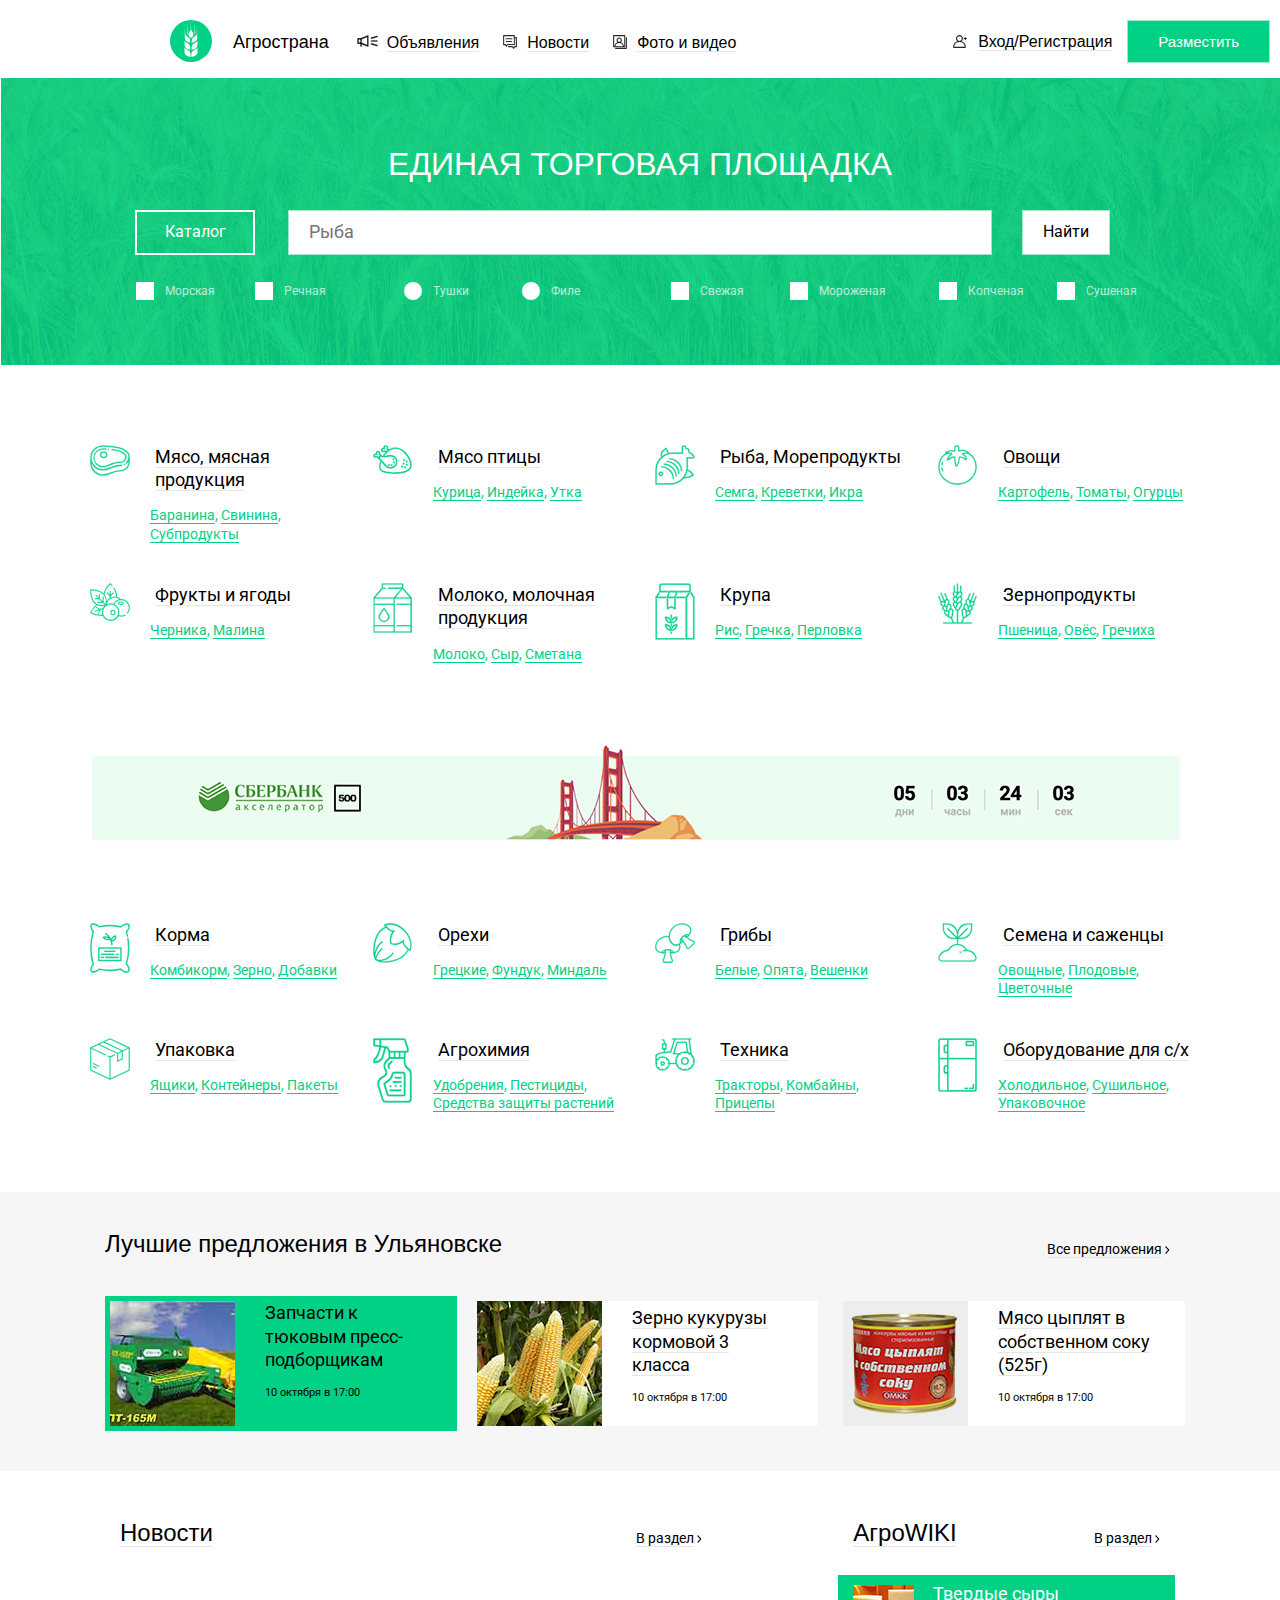
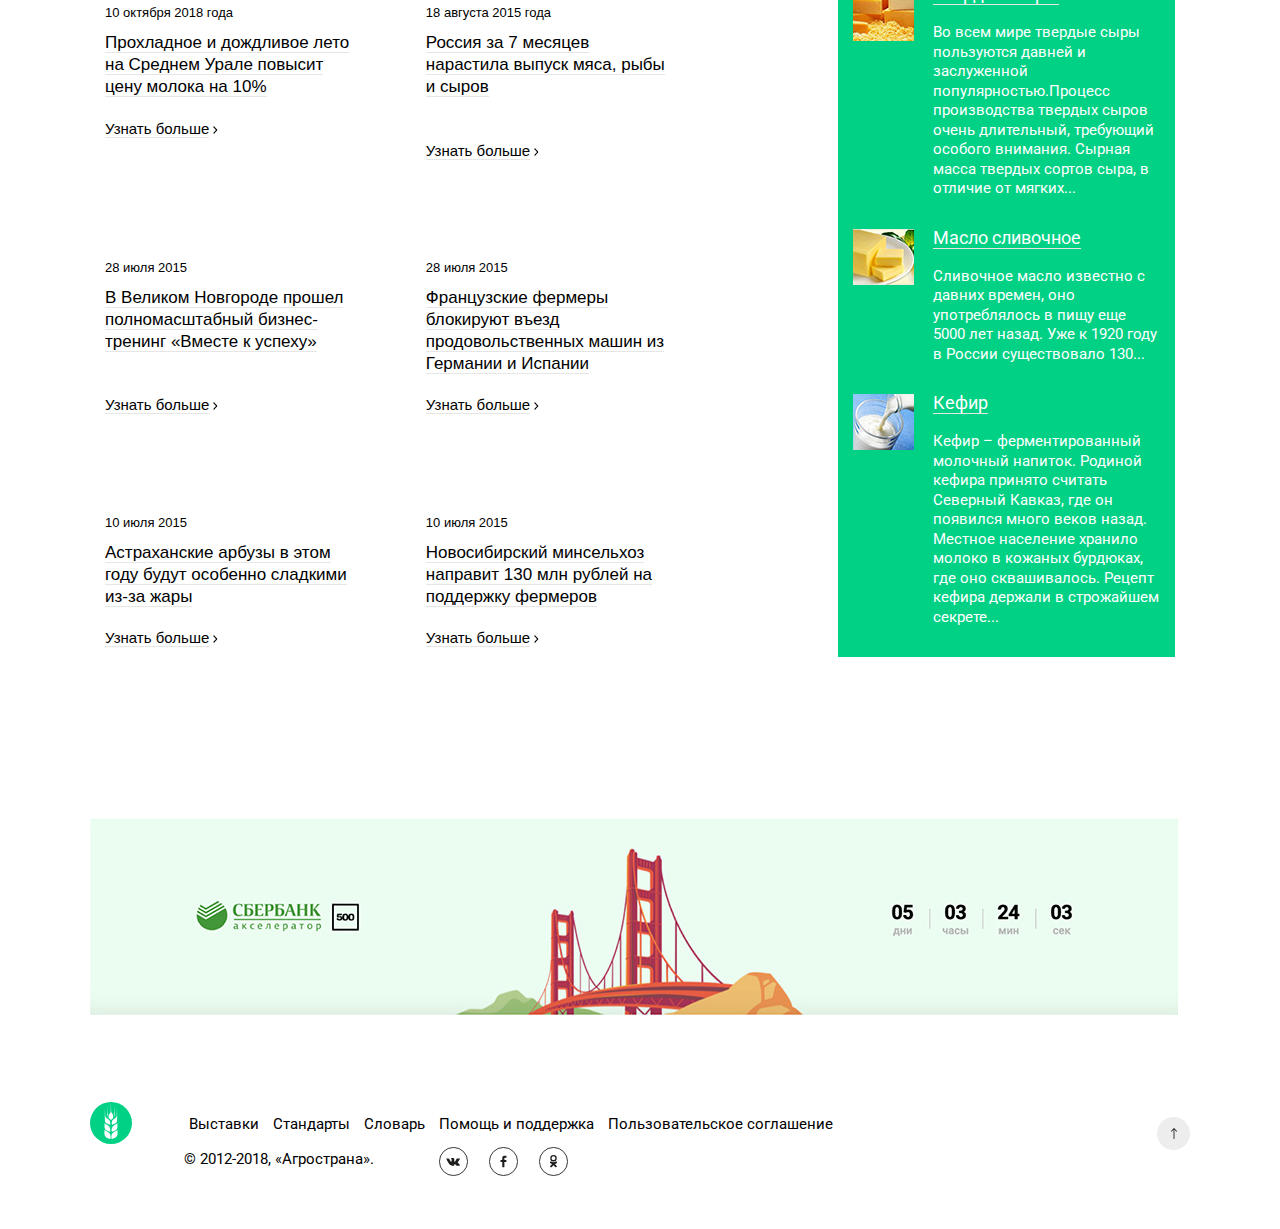
<file: index.html>
<!DOCTYPE html>
<html lang="ru">
<head>
    <meta charset="UTF-8">
    <title>Агространа. Главная</title>
    <meta name="viewport"
          content="width=device-width, user-scalable=no, initial-scale=1.0, maximum-scale=1.0, minimum-scale=1.0">
    <meta http-equiv="X-UA-Compatible" content="ie=edge">
    
   
    <script>
        function moreAction() {
            if ($(".more-action").hasClass("hidden-sm")) {
                $(".more-action").removeClass("hidden-sm")
                $("#moreTitle").text("Свернуть")
                $("#moreIcon").text("arrow_drop_up")
            } else {
                $(".more-action").addClass("hidden-sm")
                $("#moreTitle").text("Развернуть")
                $("#moreIcon").text("arrow_drop_down")
            }
        }
    </script>
    <link rel="stylesheet" href="https://fonts.googleapis.com/icon?family=Material+Icons">
    <link href="resources/css/bootstrap.cast.css" rel="stylesheet">
    <link href="resources/css/styles.css" rel="stylesheet">
    <link href="https://fonts.googleapis.com/css?family=Roboto" rel="stylesheet">   
    <script type="text/javascript" src="resources/js/jquery-3.3.1.min.js"></script>
    <script type="text/javascript" src="resources/js/main.js"></script>
    <script type="text/javascript" src="resources/js/bootstrap.min.js"></script>

    <script type="text/javascript">

        $(function(){

            $("#catalogue-categories-list a").on('click', function(){

                let link = $(this);

                let cell = link.parent().parent();

                let items = cell.find("li a");

                $("#catalogue-categories-list-sub-pages tbody").html(""); // clear

                let row = $("<tr><td><div class=\"name\" style='margin-left: 0;'><a href=\"javascript:void(0);\" class='back-prod-link'> <img src='resources/images/svg/move-to-next.svg' style='transform: rotate(180deg); width: 10px;'  alt='' /> назад </a></div></td></tr>");
                $("#catalogue-categories-list-sub-pages tbody").append(row);

                items.each(function(){

                    let item = $(this);

                    let row = $("<tr><td><div class=\"name\" style='margin-left: 0;'><a href=\"javascript:void(0);\"> " +item.text() + " </a></div></td></tr>");
                    $("#catalogue-categories-list-sub-pages tbody").append(row);

                });

                $("#catalogue-categories-list").hide();
                $("#catalogue-categories-list-sub-pages").show();
            });

            $(document).on('click', ".back-prod-link", function(){
                $("#catalogue-categories-list-sub-pages").hide();
                $("#catalogue-categories-list").show();
            });

        });

    </script>

</head>
<body class="home">

<div class="header-wrapper">
    <header>
        <div class="menu-wrapper clearfix">
            <nav class="mobile-menu d-lg-none ">
                <div class="hamburger">
                    <a href="javascript:void(0);" class="mobile-bars">
                        <div class="bars">
                            <span></span><span></span><span></span>
                        </div>
                        <span class="burger-title" >Каталог</span>
                    </a>
                </div>
                <ul class="list-inline">
                    <li><a href="#">Объявления</a></li>
                    <li><a href="#">Новости</a></li>
                    <li><a href="#">Войти</a></li>
                </ul>
            </nav>
            <div class="container">
                <div class="row">
                    <div class="col-xs-12 clearfix">


                <div class="logo pull-left">
                    <a href="index.html">
                        <img class="img-responsive" src="resources/images/svg/res/logo.svg" alt="Logo">
                        <span>Агространа</span>
                    </a>
                </div>
                <ul class="main-menu pull-left">
                    <li class="mobile-close mobile"><a href="javascript:void(0);">закрыть</a></li>
                    <li><a href="card_product.html">Объявления</a></li>
                    <li><a href="news.html">Новости</a></li>
                    <li><a href="javascript:void(0);">Фото и видео</a></li>
                    <li class="mobile-logo mobile">
                        <a href="index.html">
                            <img class="img-responsive" src="resources/images/logo.png" alt="Logo">
                        </a>
                    </li>
                </ul>


                <div class="place text-md-center pull-right">
                    <button>Разместить</button>
                </div>

                <div class="hidden-xs hidden-md login text-md-center pull-right d-none d-lg-block">
                    <a class=href="#">Вход/Регистрация</a>
                </div>

        </div>        
        </div>
        </div>
        </div>

    </header>

    <div class="header-content">
        <div class="container clearfix">

            <div class="col-xs-12 text-center">
                <h2>ЕДИНАЯ ТОРГОВАЯ ПЛОЩАДКА</h2>
            </div>

            <div class="col-xs-12 col-md-12 top-search-form clearfix">
                <form action="">

                    <div class="row search-fields-wrapper">
                        <div class="col-xs-2 hidden-sm hidden-xs catalogue-link">
                            <a href="#">Каталог</a>
                        </div>
                        <div class="col-xs-8"><input type="text" name="q" placeholder="Рыба"/></div>
                        <div class="col-xs-2">
                            <button class="btn search-btn" type="submit">Найти</button>
                        </div>
                    </div>

                    <!-- МЕСТО ДЛЯ ТОП-ФОРМЫ -->
                    <!-- ФИЛЬТРЫ ДЛЯ БОЛЬШОГО ЭКРАНА -->
                    <div class="options clearfix lines-wrapper hidden-xs hidden-sm">

                        <div class="clearfix">

                            <div class="type col-md-3 col-sm-12 col-xs-12 clearfix options-offset">

                                <div class="service-option col-md-6 col-sm-6 col-xs-6 clearfix">
                                    <div class="checkbox">
                                        <input type="checkbox" name="service-options" value="1" id="option_type3">
                                        <label for="option_type3"></label>
                                    </div>
                                    <div class="service-name">
                                        <span>Морская</span>
                                    </div>
                                </div>

                                <div class="service-option col-md-6 col-sm-6 col-xs-6 clearfix">
                                    <div class="checkbox">
                                        <input type="checkbox" name="service-options" value="1" id="type-1-32">
                                        <label for="type-1-32"></label>
                                    </div>
                                    <div class="service-name">
                                        <span>Речная</span>
                                    </div>
                                </div>

                            </div>

                            <div class="type-2 col-md-3 col-sm-12 col-xs-12 clearfix">

                                <div class="service-option col-md-6 col-sm-6 col-xs-6 clearfix">
                                    <div class="checkbox">
                                        <input type="radio" name="service-options" value="" id="type-2-1">
                                        <label for="type-2-1"></label>
                                    </div>
                                    <div class="service-name">
                                        <span>Тушки</span>
                                    </div>
                                </div>

                                <div class="service-option col-md-6 col-sm-6 col-xs-6 clearfix">
                                    <div class="checkbox">
                                        <input type="radio" name="service-options" value="" id="type-2-2">
                                        <label for="type-2-2"></label>
                                    </div>
                                    <div class="service-name">
                                        <span>Филе</span>
                                    </div>
                                </div>

                            </div>


                            <div class="type col-md-3 col-sm-12 col-xs-12 clearfix lines-wrapper">

                                <div class="service-option col-md-6 col-sm-6 col-xs-6 clearfix">
                                    <div class="checkbox">
                                        <input type="checkbox" name="service-options" value="" id="type-3-1">
                                        <label for="type-3-1"></label>
                                    </div>
                                    <div class="service-name">
                                        <span>Свежая</span>
                                    </div>
                                </div>

                                <div class="service-option col-md-6 col-sm-6 col-xs-6 clearfix">
                                    <div class="checkbox">
                                        <input type="checkbox" name="service-options" value="" id="type-3-2">
                                        <label for="type-3-2"></label>
                                    </div>
                                    <div class="service-name">
                                        <span>Мороженая</span>
                                    </div>
                                </div>

                            </div>

                            <div class="service-option col-md-3 col-sm-12 col-xs-12clearfix lines-wrapper">

                                <div class="service-option col-md-6 col-sm-6 col-xs-6 clearfix">
                                    <div class="checkbox">
                                        <input type="checkbox" name="service-options" value="" id="type-3-3">
                                        <label for="type-3-3"></label>
                                    </div>
                                    <div class="service-name">
                                        <span>Копченая</span>
                                    </div>
                                </div>

                                <div class="service-option col-md-6 col-sm-6 col-xs-6 clearfix">
                                    <div class="checkbox">
                                        <input type="checkbox" name="service-options" value="" id="type-3-4">
                                        <label for="type-3-4"></label>
                                    </div>
                                    <div class="service-name">
                                        <span>Сушеная</span>
                                    </div>
                                </div>

                            </div>

                        </div>

                    </div>


                    <!-- ФИЛЬТРЫ ДЛЯ МАЛЕНЬКОГО ЭКРАНА -->
                    <div class="show-sm col-xs-12 flex-center">
                        <ul class="list-inline">
                            <li class="col-xs-4" style="float: left; padding-top: 10px;"><hr style="background-color: #FFFFFF;"/></li>
                            <li class="col-xs-3" style="float: left; padding-top: 5px"><a onclick="moreAction()" id="moreTitle" href="#" style="min-width: 80px; color: #FFFFFF;"> Развернуть</a></li>
                            <li class="col-xs-1" style="float: left; "><a id="moreIcon" style="color: #FFFFFF" class="material-icons">arrow_drop_down</a></li>
                            <li class="col-xs-4" style="float: left; padding-top: 10px;"><hr style="background-color: #FFFFFF;"/></li>
                        </ul>
                    </div>
                    <div class="more-action hidden-sm">
                        <div class="show-xs show-sm" style="margin-left: 40px; margin-top: 50px;">

                            <div class="clearfix">
                                <div class="type">
                                    <div style="width: 200px; margin: 0 auto;" class="clearfix">
                                        <div class="checkbox" style="width: 30px; float: left;">
                                            <input type="checkbox" name="service-options" value="1" id="test">
                                            <label for="test"></label>

                                        </div>
                                        <div class="service-name" style="float:left; width: 60px; margin-left: 10px;">
                                            <span>Морская</span>
                                        </div>
                                        <div class="checkbox" style="width: 30px; float: left;">
                                            <input type="checkbox" name="service-options" value="1" id="test2">
                                            <label for="test2"></label>

                                        </div>
                                        <div class="service-name" style="float:left; width: 60px; margin-left: 10px;">
                                            <span>Речная</span>
                                        </div>
                                    </div>

                                    <div style="width: 200px; margin: 20px auto 0;" class="clearfix">
                                        <div class="checkbox" style="width: 30px; float: left;">
                                            <input type="radio" name="service-options" value="1" id="test3">
                                            <label for="test3"></label>
                                        </div>
                                        <div class="service-name" style="float:left; width: 60px; margin-left: 10px;">
                                            <span>Тушки</span>
                                        </div>
                                        <div class="checkbox" style="width: 30px; float: left;">
                                            <input type="radio" name="service-options" value="1" id="test4">
                                            <label for="test4"></label>
                                        </div>
                                        <div class="service-name" style="float:left; width: 60px; margin-left: 10px;">
                                            <span>Филе</span>
                                        </div>
                                    </div>

                                    <div style="width: 200px; margin: 20px auto 0;" class="clearfix">
                                        <div class="checkbox" style="width: 30px; float: left;">
                                            <input type="checkbox" name="service-options" value="1" id="test5">
                                            <label for="test5"></label>
                                        </div>
                                        <div class="service-name" style="float:left; width: 60px; margin-left: 10px;">
                                            <span>Свежая</span>
                                        </div>
                                        <div class="checkbox" style="width: 30px; float: left;">
                                            <input type="checkbox" name="service-options" value="1" id="test6">
                                            <label for="test6"></label>

                                        </div>
                                        <div class="service-name" style="float:left; width: 60px; margin-left: 10px;">
                                            <span>Мороженая</span>
                                        </div>
                                    </div>

                                    <div style="width: 200px; margin: 20px auto 0;" class="clearfix">
                                        <div class="checkbox" style="width: 30px; float: left;">
                                            <input type="checkbox" name="service-options" value="1" id="test7">
                                            <label for="test7"></label>
                                        </div>
                                        <div class="service-name" style="float:left; width: 60px; margin-left: 10px;">
                                            <span>Копченая</span>
                                        </div>
                                        <div class="checkbox" style="width: 30px; float: left;">
                                            <input type="checkbox" name="service-options" value="1" id="test8">
                                            <label for="test8"></label>
                                        </div>
                                        <div class="service-name" style="float:left; width: 60px; margin-left: 10px;">
                                            <span>Сушеная</span>
                                        </div>
                                    </div>
                                </div>


                                <div class="options-2 clearfix" style="margin-top: 0;">
                                    <div>
                                        <div style="width: 250px; margin: 20px auto 0;">
                                            <div>
                                                <div class="service-name" style="width: 100px; float:left; margin: 0">
                                                    <span>Производитель:</span>
                                                </div>
                                            </div>
                                            <div style="width: 70px; float:left; ">
                                                <select>
                                                    <option value="0">Не имеет значения</option>
                                                </select>
                                            </div>
                                        </div>
                                    </div>
                                </div>

                                <div class="options-2 clearfix" style="margin-top: 0;">
                                    <div>
                                        <div style="width: 250px; margin: 20px auto 0;">
                                            <div class="service-name" style="width: 100px; float:left; margin: 0">
                                                <span>Цена, кг:</span>
                                            </div>
                                            <div class="inputs clearfix">
                                                <input type="text" value="" placeholder="от"/>
                                                <input type="text" value="" placeholder="до"/>
                                            </div>
                                        </div>
                                    </div>
                                </div>

                                <div style="width: 120px; margin: 20px auto; ">
                                    <button class="btn" type="submit">Показать</button>
                                </div>

                                <!--Тушки-->
                                <!--Филе-->
                                <!--Свежая-->
                                <!--Мороженая-->
                                <!--Копченая-->
                                <!--Сушеная-->
                            </div>
                        </div>
                    </div>
                </form>
            </div>
        </div>
    </div>

<div class="container clearfix show-xs show-sm">

<table id="catalogue-categories-list-sub-pages" style="margin-top: 20px; display: none;" class="table table-bordered catalogue-categories-list">
    <tbody>
    </tbody>
</table>

<table id="catalogue-categories-list" style="margin-top: 20px" class="table table-bordered catalogue-categories-list">
    <tbody>
    <tr>
        <td>
            <div class="category-image">
             <div class="image"><img src="resources/images/svg/res/meat.svg" alt=""/></div>
             </div>
            <div class="name"><a href="javascript:void(0);">Мясо, мясная продукция</a></div>
            <div class="sub-items">
                <ul>
                    <li><a href="#">Баранина</a></li>
                    <li><a href="#">Свинина</a></li>
                    <li><a href="#">Субпродукты</a></li>
                </ul>
            </div>
        </td>
    </tr>
    <tr>
        <td>
            <div class="category-image">
                <div class="image"><img src="resources/images/svg/res/bird.svg" alt=""/></div>
            </div>
            <div class="name"><a href="javascript:void(0);">Мясо птицы</a></div>
            <div class="sub-items">
                <ul>
                    <li><a href="#">Курица</a></li>
                    <li><a href="#">Индейка</a></li>
                    <li><a href="#">Утка</a></li>
                </ul>
            </div>
        </td>
    </tr>
    <tr>
        <td>
            <div class="category-image">
                <div class="image"><img src="resources/images/svg/res/fish.svg" alt=""/></div>
            </div>
            <div class="name"><a href="javascript:void(0);">Рыба, Морепродукты</a></div>
            <div class="sub-items">
                <ul>
                    <li><a href="#">Семга</a></li>
                    <li><a href="#">Креветки</a></li>
                    <li><a href="#">Икра</a></li>
                </ul>
            </div>
        </td>
    </tr>
    <tr>
        <td>
            <div class="category-image">
                <div class="image"><img src="resources/images/svg/res/tomato.svg" alt=""/></div>
            </div>


            <div class="name"><a href="javascript:void(0);">Овощи</a></div>
            <div class="sub-items">
                <ul>
                    <li><a href="#">Картофель</a></li>
                    <li><a href="#">Томаты</a></li>
                    <li><a href="#">Огурцы</a></li>
                </ul>
            </div>
        </td>
    </tr>
    <tr>
        <td>
            <div class="category-image">
                <div class="image"><img src="resources/images/svg/res/berries.svg" alt=""/></div>
            </div>

            <div class="name"><a href="javascript:void(0);">Фрукты и ягоды</a></div>
            <div class="sub-items">
                <ul>
                    <li><a href="#">Черника</a></li>
                    <li><a href="#">Малина</a></li>
                </ul>
            </div>
        </td>
    </tr>
    <tr>
        <td>
            <div class="category-image">
                <div class="image"><img src="resources/images/svg/res/milk.svg" alt=""/></div>
            </div>

            <div class="name"><a href="javascript:void(0);">Молоко, молочная продукция</a></div>
            <div class="sub-items">
                <ul>
                    <li><a href="#">Молоко</a></li>
                    <li><a href="#">Сыр</a></li>
                    <li><a href="#">Сметана</a></li>
                </ul>
            </div>
        </td>
    </tr>
    <tr>
        <td>
            <div class="category-image">
                <div class="image"><img src="resources/images/svg/res/croup.svg" alt=""/></div>
            </div>

            <div class="name"><a href="javascript:void(0);">Крупа</a></div>
            <div class="sub-items">
                <ul>
                    <li><a href="#">Рис</a></li>
                    <li><a href="#">Гречка</a></li>
                    <li><a href="#">Перловка</a></li>
                </ul>
            </div>
        </td>
    </tr>
    <tr>
        <td>
            <div class="category-image">
                <div class="image"><img src="resources/images/svg/res/corn.svg" alt=""/></div>
            </div>
            <div class="name"><a href="javascript:void(0);">Зернопродукты</a></div>
            <div class="sub-items">
                <ul>
                    <li><a href="#">Пшеница</a></li>
                    <li><a href="#">Овёс</a></li>
                    <li><a href="#">Гречиха</a></li>
                </ul>
            </div>
        </td>
    </tr>
    <tr>
        <td>
            <div class="category-image">
                <div class="image"><img src="resources/images/svg/res/feed.svg" alt=""/></div>
            </div>
            <div class="name"><a href="javascript:void(0);">Корма</a></div>
            <div class="sub-items">
                <ul>
                    <li><a href="#">Комбикорм</a></li>
                    <li><a href="#">Зерно</a></li>
                    <li><a href="#">Добавки</a></li>
                </ul>
            </div>
        </td>
    </tr>
    <tr>
        <td>
            <div class="category-image">
                <div class="image"><img src="resources/images/svg/res/nuts.svg" alt=""/></div>
            </div>
            <div class="name"><a href="javascript:void(0);">Орехи</a></div>
            <div class="sub-items">
                <ul>
                    <li><a href="#">Грецкие</a></li>
                    <li><a href="#">Фундук</a></li>
                    <li><a href="#">Миндаль</a></li>
                </ul>
            </div>
        </td>
    </tr>
    <tr>
        <td>
            <div class="category-image">
                <div class="image"><img src="resources/images/svg/res/mushrooms.svg" alt=""/></div>
            </div>
            <div class="name"><a href="javascript:void(0);">Грибы</a></div>
            <div class="sub-items">
                <ul>
                    <li><a href="#">Белые</a></li>
                    <li><a href="#">Опята</a></li>
                    <li><a href="#">Вешенки</a></li>
                </ul>
            </div>
        </td>
    </tr>
    <tr>
        <td>
            <div class="category-image">
                <div class="image"><img src="resources/images/svg/res/seed.svg" alt=""/></div>
            </div>
            <div class="name"><a href="javascript:void(0);">Семена и саженцы</a></div>
            <div class="sub-items">
                <ul>
                    <li><a href="#">Овощные</a></li>
                    <li><a href="#">Плодовые</a></li>
                    <li><a href="#">Цветочные</a></li>
                </ul>
            </div>
        </td>
    </tr>
    <tr>
        <td>
            <div class="category-image">
                <div class="image"><img src="resources/images/svg/res/box.svg" alt=""/></div>
            </div>
            <div class="name"><a href="javascript:void(0);">Упаковка</a></div>
            <div class="sub-items">
                <ul>
                    <li><a href="#">Ящики</a></li>
                    <li><a href="#">Контейнеры</a></li>
                    <li><a href="#">Пакеты</a></li>
                </ul>
            </div>
        </td>
    </tr>
    <tr>
        <td>
            <div class="category-image">
                <div class="image"><img src="resources/images/svg/res/chemistry.svg" alt=""/></div>
            </div>
            <div class="name"><a href="javascript:void(0);">Агрохимия</a></div>
            <div class="sub-items">
                <ul>
                    <li><a href="#">Удобрения</a></li>
                    <li><a href="#">Пестициды</a></li>
                    <li><a href="#">Средства защиты растений</a></li>
                </ul>
            </div>
        </td>
    </tr>
    <tr>
        <td>
            <div class="category-image">
                <div class="image"><img src="resources/images/svg/res/tractor.svg" alt=""/></div>
            </div>
            <div class="name"><a href="javascript:void(0);">Техника</a></div>
            <div class="sub-items">
                <ul>
                    <li><a href="#">Тракторы</a></li>
                    <li><a href="#">Комбайны</a></li>
                    <li><a href="#">Прицепы</a></li>
                </ul>
            </div>
        </td>
    </tr>
    <tr>
        <td>
            <div class="category-image">
                <div class="image"><img src="resources/images/svg/res/freeze.svg" alt=""/></div>
            </div>
            <div class="name"><a href="javascript:void(0);">Оборудование для <span class="nowrap">с/х</span></a></div>
            <div class="sub-items">
                <ul>
                    <li><a href="#">Холодильное</a></li>
                    <li><a href="#">Сушильное</a></li>
                    <li><a href="#">Упаковочное</a></li>
                </ul>
            </div>
        </td>
    </tr>
    </tbody>
</table>
</div>

<div class="home-products-categories-list hidden-md hidden-sm container clearfix">

    <div class="product-category col-md-3 col-sm-6 col-xs-6  clearfix">

        <div class="category-image">
            <div class="image"><img src="resources/images/svg/res/meat.svg" alt=""/></div>
        </div>

        <div class="products-list">

            <div class="name"><a href="#">Мясо, мясная продукция</a></div>

            <ul class="list-inline">
                <li><a href="#">Баранина</a></li>
                <li><a href="#">Свинина</a></li>
                <li><a href="#">Субпродукты</a></li>
            </ul>
        </div>

    </div>

    <div class="product-category col-md-3 col-sm-6 col-xs-6  clearfix">

        <div class="category-image">
            <div class="image"><img src="resources/images/svg/res/bird.svg" alt=""/></div>
        </div>

        <div class="products-list">

            <div class="name"><a href="#">Мясо птицы</a></div>

            <ul class="list-inline">
                <li><a href="#">Курица</a></li>
                <li><a href="#">Индейка</a></li>
                <li><a href="#">Утка</a></li>
            </ul>
        </div>

    </div>

    <div class="product-category col-md-3 col-sm-6 col-xs-6  clearfix">

        <div class="category-image">
            <div class="image"><img src="resources/images/svg/res/fish.svg" alt=""/></div>
        </div>

        <div class="products-list">

            <div class="name"><a href="#">Рыба, Морепродукты</a></div>

            <ul class="list-inline">
                <li><a href="#">Семга</a></li>
                <li><a href="#">Креветки</a></li>
                <li><a href="#">Икра</a></li>
            </ul>
        </div>

    </div>

    <div class="product-category col-md-3 col-sm-6 col-xs-6  clearfix">

        <div class="category-image">
            <div class="image"><img src="resources/images/svg/res/tomato.svg" alt=""/></div>
        </div>

        <div class="products-list">

            <div class="name"><a href="#">Овощи</a></div>

            <ul class="list-inline">
                <li><a href="#">Картофель</a></li>
                <li><a href="#">Томаты</a></li>
                <li><a href="#">Огурцы</a></li>
            </ul>
        </div>

    </div>

    <div class="product-category col-md-3 col-sm-6 col-xs-6  clearfix">

        <div class="category-image">
            <div class="image"><img src="resources/images/svg/res/berries.svg" alt=""/></div>
        </div>

        <div class="products-list">

            <div class="name"><a href="#">Фрукты и ягоды</a></div>

            <ul class="list-inline">
                <li><a href="#">Черника</a></li>
                <li><a href="#">Малина</a></li>
                <!--<li><a href="#">Лисички</a></li> &lt;!&ndash; todo ЛИСИЧКИ???? &ndash;&gt;-->
            </ul>
        </div>

    </div>

    <div class="product-category col-md-3 col-sm-6 col-xs-6  clearfix">

        <div class="category-image">
            <div class="image"><img src="resources/images/svg/res/milk.svg" alt=""/></div>
        </div>

        <div class="products-list">

            <div class="name"><a href="#">Молоко, молочная продукция</a></div>

            <ul class="list-inline">
                <li><a href="#">Молоко</a></li>
                <li><a href="#">Сыр</a></li>
                <li><a href="#">Сметана</a></li>
            </ul>
        </div>

    </div>

    <div class="product-category col-md-3 col-sm-6 col-xs-6  clearfix">

        <div class="category-image">
            <div class="image"><img src="resources/images/svg/res/croup.svg" alt=""/></div>
        </div>

        <div class="products-list">

            <div class="name"><a href="#">Крупа</a></div>

            <ul class="list-inline">
                <li><a href="#">Рис</a></li>
                <li><a href="#">Гречка</a></li>
                <li><a href="#">Перловка</a></li>
            </ul>
        </div>

    </div>

    <div class="product-category col-md-3 col-sm-6 col-xs-6  clearfix">

        <div class="category-image">
            <div class="image"><img src="resources/images/svg/res/corn.svg" alt=""/></div>
        </div>

        <div class="products-list">

            <div class="name"><a href="#">Зернопродукты</a></div>

            <ul class="list-inline">
                <li><a href="#">Пшеница</a></li>
                <li><a href="#">Овёс</a></li>
                <li><a href="#">Гречиха</a></li>
            </ul>
        </div>

    </div>

</div>

<div class="container hidden-md hidden-sm">

    <div><a href="#"><img class="img-responsive" src="resources/images/sber_small.jpg" alt=""/></a></div>

</div>

<div class="home-products-categories-list hidden-md hidden-sm container clearfix">

    <div class="product-category col-md-3 col-sm-6 col-xs-6  clearfix">

        <div class="category-image">
            <div class="image"><img src="resources/images/svg/res/feed.svg" alt=""/></div>
        </div>

        <div class="products-list">

            <div class="name"><a href="#">Корма</a></div>

            <ul class="list-inline">
                <li><a href="#">Комбикорм</a></li>
                <li><a href="#">Зерно</a></li>
                <li><a href="#">Добавки</a></li>
            </ul>
        </div>

    </div>

    <div class="product-category col-md-3 col-sm-6 col-xs-6  clearfix">

        <div class="category-image">
            <div class="image"><img src="resources/images/svg/res/nuts.svg" alt=""/></div>
        </div>

        <div class="products-list">

            <div class="name"><a href="#">Орехи</a></div>

            <ul class="list-inline">
                <li><a href="#">Грецкие</a></li>
                <li><a href="#">Фундук</a></li>
                <li><a href="#">Миндаль</a></li>
            </ul>
        </div>

    </div>

    <div class="product-category col-md-3 col-sm-6 col-xs-6  clearfix">

        <div class="category-image">
            <div class="image"><img src="resources/images/svg/res/mushrooms.svg" alt=""/></div>
        </div>

        <div class="products-list">

            <div class="name"><a href="#">Грибы</a></div>

            <ul class="list-inline">
                <li><a href="#">Белые</a></li>
                <li><a href="#">Опята</a></li>
                <li><a href="#">Вешенки</a></li>
            </ul>
        </div>

    </div>

    <div class="product-category col-md-3 col-sm-6 col-xs-6  clearfix">

        <div class="category-image">
            <div class="image"><img src="resources/images/svg/res/seed.svg" alt=""/></div>
        </div>

        <div class="products-list">

            <div class="name"><a href="#">Семена и саженцы</a></div>

            <ul class="list-inline">
                <li><a href="#">Овощные</a></li>
                <li><a href="#">Плодовые</a></li>
                <li><a href="#">Цветочные</a></li>
            </ul>
        </div>

    </div>

    <div class="product-category col-md-3 col-sm-6 col-xs-6  clearfix">

        <div class="category-image">
            <div class="image"><img src="resources/images/svg/res/box.svg" alt=""/></div>
        </div>

        <div class="products-list">

            <div class="name"><a href="#">Упаковка</a></div>

            <ul class="list-inline">
                <li><a href="#">Ящики</a></li>
                <li><a href="#">Контейнеры</a></li>
                <li><a href="#">Пакеты</a></li>
            </ul>
        </div>

    </div>

    <div class="product-category col-md-3 col-sm-6 col-xs-6  clearfix">

        <div class="category-image">
            <div class="image"><img src="resources/images/svg/res/chemistry.svg" alt=""/></div>
        </div>

        <div class="products-list">

            <div class="name"><a href="#">Агрохимия</a></div>

            <ul class="list-inline">
                <li><a href="#">Удобрения</a></li>
                <li><a href="#">Пестициды</a></li>
                <li><a href="#">Средства защиты растений</a></li>
            </ul>
        </div>

    </div>

    <div class="product-category col-md-3 col-sm-6 col-xs-6  clearfix">

        <div class="category-image">
            <div class="image"><img src="resources/images/svg/res/tractor.svg" alt=""/></div>
        </div>

        <div class="products-list">

            <div class="name"><a href="#">Техника</a></div>

            <ul class="list-inline">
                <li><a href="#">Тракторы</a></li>
                <li><a href="#">Комбайны</a></li>
                <li><a href="#">Прицепы</a></li>
            </ul>
        </div>

    </div>

    <div class="product-category col-md-3 col-sm-6 col-xs-6  clearfix">

        <div class="category-image">
            <div class="image"><img src="resources/images/svg/res/freeze.svg" alt=""/></div>
        </div>

        <div class="products-list">

            <div class="name"><a href="#">Оборудование для <span class="nowrap">с/х</span></a></div>

            <ul class="list-inline">
                <li><a href="#">Холодильное</a></li>
                <li><a href="#">Сушильное</a></li>
                <li><a href="#">Упаковочное</a></li>
            </ul>
        </div>

    </div>

</div>

<div class="home-advertision clearfix">

    <div class="container">

        <div class="block-headers clearfix">

            <div class="block-header col-md-6 col-sm-6 clearfix">

                <h4>Лучшие предложения в Ульяновске</h4>

            </div>

            <div class="block-link-all col-md-6 col-sm-6 text-right clearfix">

                <a href="card_product.html" class="hidden-xs"><span>Все предложения</span>&nbsp;<img
                        src="resources/images/right_arrow.png" alt=""/></a>

            </div>

        </div>

        <div class="advertision-list">

            <div class="col-md-4 clearfix">
                <div class="advertision-item selected">

                    <div class="arrow-left"><a href="javascript:void(0);"><img src="resources/images/svg/move-to-next.svg" alt="" /></a></div>
                    <div class="arrow-right"><a href="javascript:void(0);"><img src="resources/images/svg/move-to-next.svg" alt="" /></a></div>

                    <div class="page-rounds clearfix">
                        <div class="item">&nbsp;</div>
                        <div class="item">&nbsp;</div>
                        <div class="item">&nbsp;</div>
                    </div>

                    <div class="image">
                        <img src="resources/images/adv_image_1.jpg" alt=""/>
                    </div>
                    <div class="text">
                        <div class="description"><a href="card_product.html">Запчасти к тюковым пресс-подборщикам
                            <!--ПТ-165М--></a></div>
                        <div class="date">10 октября в 17:00</div>
                    </div>
                </div>
            </div>

            <div class="col-md-4 clearfix hidden-xs hidden-sm">

                <div class="advertision-item">

                    <div class="image">
                        <img src="resources/images/adv_image_2.jpg" alt=""/>
                    </div>

                    <div class="text">

                        <div class="description"><a href="card_product.html">Зерно кукурузы кормовой 3 класса</a></div>
                        <div class="date">10 октября в 17:00</div>

                    </div>

                </div>

            </div>

            <div class="col-md-4 clearfix hidden-xs hidden-sm">

                <div class="advertision-item">

                    <div class="image">
                        <img src="resources/images/adv_image_3.jpg" alt=""/>
                    </div>

                    <div class="text">

                        <div class="description"><a href="card_product.html">Мясо цыплят в собственном соку (525г)</a></div>
                        <div class="date">10 октября в 17:00</div>

                    </div>

                </div>

            </div>

        </div>

    </div>

</div>

<div class="home-info clearfix">

    <div class="container clearfix">

        <div class="news-info col-md-7 clearfix">

            <div class="block-headers clearfix">

                <div class="block-header col-md-6 col-xs-6 clearfix">

                    <h4><a href="news.html">Новости</a></h4>

                </div>

                <div class="block-link-all col-md-6 col-xs-6 text-right clearfix">

                    <a href="news.html"><span>В раздел</span>&nbsp;<img src="resources/images/right_arrow.png" alt=""/></a>

                </div>

            </div>

            <div class="row news-list">

                <a href="news.html" class="news-item col-md-6 clearfix">

                    <div class="news-date">10 октября 2018 года</div>
                    <div class="news-description"><span>Прохладное и дождливое лето на Среднем Урале повысит цену молока на 10%</span>
                    </div>
                    <div class="more"><span>Узнать больше</span>&nbsp;<img src="resources/images/right_arrow.png"
                                                                           alt=""/></div>

                </a>

                <a href="news.html" class="news-item col-md-6 clearfix">

                    <div class="news-date">18 августа 2015 года</div>
                    <div class="news-description"><span>Россия за 7 месяцев нарастила выпуск мяса, рыбы и сыров</span><br /><br />
                    </div>
                    <div class="more"><span>Узнать больше</span>&nbsp;<img src="resources/images/right_arrow.png"
                                                                           alt=""/></div>

                </a>

                <a href="news.html" class="news-item col-md-6 clearfix">

                    <div class="news-date">28 июля 2015</div>
                    <div class="news-description"><span>В Великом Новгороде прошел полномасштабный бизнес-тренинг «Вместе к успеху»<br /><br /></span>
                    </div>
                    <div class="more"><span>Узнать больше</span>&nbsp;<img src="resources/images/right_arrow.png"
                                                                           alt=""/></div>

                </a>

                <a href="news.html" class="news-item col-md-6 clearfix">

                    <div class="news-date">28 июля 2015</div>
                    <div class="news-description"><span>Французские фермеры блокируют въезд продовольственных машин из Германии и Испании</span>
                    </div>
                    <div class="more"><span>Узнать больше</span>&nbsp;<img src="resources/images/right_arrow.png"
                                                                           alt=""/></div>

                </a>

                <a href="news.html" class="news-item col-md-6 clearfix">

                    <div class="news-date">10 июля 2015</div>
                    <div class="news-description"><span>Астраханские арбузы в этом году будут особенно сладкими из-за жары</span>
                    </div>
                    <div class="more"><span>Узнать больше</span>&nbsp;<img src="resources/images/right_arrow.png"
                    alt=""/></div>

                </a>

                <a href="news.html" class="news-item col-md-6 clearfix">

                    <div class="news-date">10 июля 2015</div>
                    <div class="news-description"><span>Новосибирский минсельхоз направит 130 млн рублей на поддержку фермеров</span>
                    </div>
                    <div class="more"><span>Узнать больше</span>&nbsp;<img src="resources/images/right_arrow.png"
                    alt=""/></div>

                </a>

            </div>


        </div>

        <div class="col-md-1">&nbsp;</div>

        <div class="wiki-info col-md-4 clearfix">

            <div class="block-headers clearfix">

                <div class="block-header col-md-6 col-xs-6 clearfix">

                    <h4><a href="#">АгроWIKI</a></h4>

                </div>

                <div class="block-link-all col-md-6 col-xs-6 text-right clearfix">

                    <a href="#"><span>В раздел</span>&nbsp;<img src="resources/images/right_arrow.png" alt=""/></a>

                </div>

            </div>

            <div class="wiki-list col-md-12 clearfix" style="background-color: #00d185; padding-top: 10px;">

                <div class="wiki-item">

                    <div class="wiki-image">
                        <div class="image"><img src="resources/images/wiki_image_1.jpg" alt=""/></div>
                    </div>

                    <div class="wiki-text">

                        <div class="name"><a style="color: #FFFFFF" href="#">Твердые сыры</a></div>
                        <div style="color: #FFFFFF" class="description">Во всем мире твердые сыры пользуются давней и заслуженной
                            популярностью.Процесс
                            производства твердых сыров очень длительный, требующий особого внимания. Сырная масса
                            твердых сортов сыра, в отличие от мягких...
                        </div>

                    </div>

                </div>

                <div class="wiki-item">

                    <div class="wiki-image">
                        <div class="image"><img src="resources/images/wiki_image_3.jpg" alt=""/></div>
                    </div>

                    <div class="wiki-text">

                        <div class="name"><a style="color: #FFFFFF" href="#">Масло сливочное</a></div>
                        <div style="color: #FFFFFF" class="description">Сливочное масло известно с давних времен, оно употреблялось в пищу еще
                            5000 лет назад. Уже к 1920 году в
                            России существовало 130...
                        </div>

                    </div>

                </div>

                <div class="wiki-item">

                    <div class="wiki-image">
                        <div class="image"><img src="resources/images/wiki_image_2.jpg" alt=""/></div>
                    </div>

                    <div class="wiki-text">

                        <div class="name"><a style="color: #FFFFFF" href="#">Кефир</a></div>
                        <div style="color: #FFFFFF" class="description">Кефир – ферментированный молочный напиток. Родиной кефира принято
                            считать Северный Кавказ, где он появился много веков назад. Местное население хранило молоко
                            в кожаных бурдюках, где оно сквашивалось. Рецепт кефира держали в строжайшем
                            секрете...
                        </div>

                    </div>

                </div>

            </div>

        </div>

    </div>

</div>

<div class="container" style="margin-top: 100px;">

    <div><a href="#"><img class="img-responsive" src="resources/images/sber-big.jpg" alt=""/></a></div>

</div>

<footer>

    <div class="container">
        <div class="row">
            <div class="footer-top-content clearfix">
                <div class="col-md-1">
                    <a href="index.html"><img class="footer-logo" src="resources/images/svg/res/logo.svg" alt=""></a>
                </div>
                <div class="col-md-10">
                    <ul class="list-inline">
                        <li><a href="javascript:void(0);">Выставки</a></li>
                        <li><a href="javascript:void(0);">Стандарты</a></li>
                        <li><a href="javascript:void(0);">Словарь</a></li>
                        <li><a href="javascript:void(0);">Помощь и поддержка</a></li>
                        <li><a href="javascript:void(0);">Пользовательское соглашение</a></li>
                    </ul>

                    <div class="copyright-text-socials clearfix">
                        <div class="copyright-text">
                            &copy; 2012-2018, &laquo;Агространа&raquo;.
                        </div>
                        <div class="socials">
                            <ul class="list-inline">
                                <li><a href="#"><img src="resources/images/svg/social_vk.svg" alt=""/></a></li>
                                <li><a href="#"><img src="resources/images/svg/social_fb.svg" alt=""/></a></li>
                                <li><a href="#"><img src="resources/images/svg/social_ok.svg" alt=""/></a></li>
                            </ul>
                        </div>

                    </div>
                </div>
                <div class="col-md-1 text-right">
                    <a href="javascript:void(0);" id="go-to-top" class="up-arrow"><img
                            src="resources/images/svg/res/arrow.svg" alt="UP"/></a>
                </div>
            </div>
        </div>
    </div>

</footer>

</body>
</html>
</file>
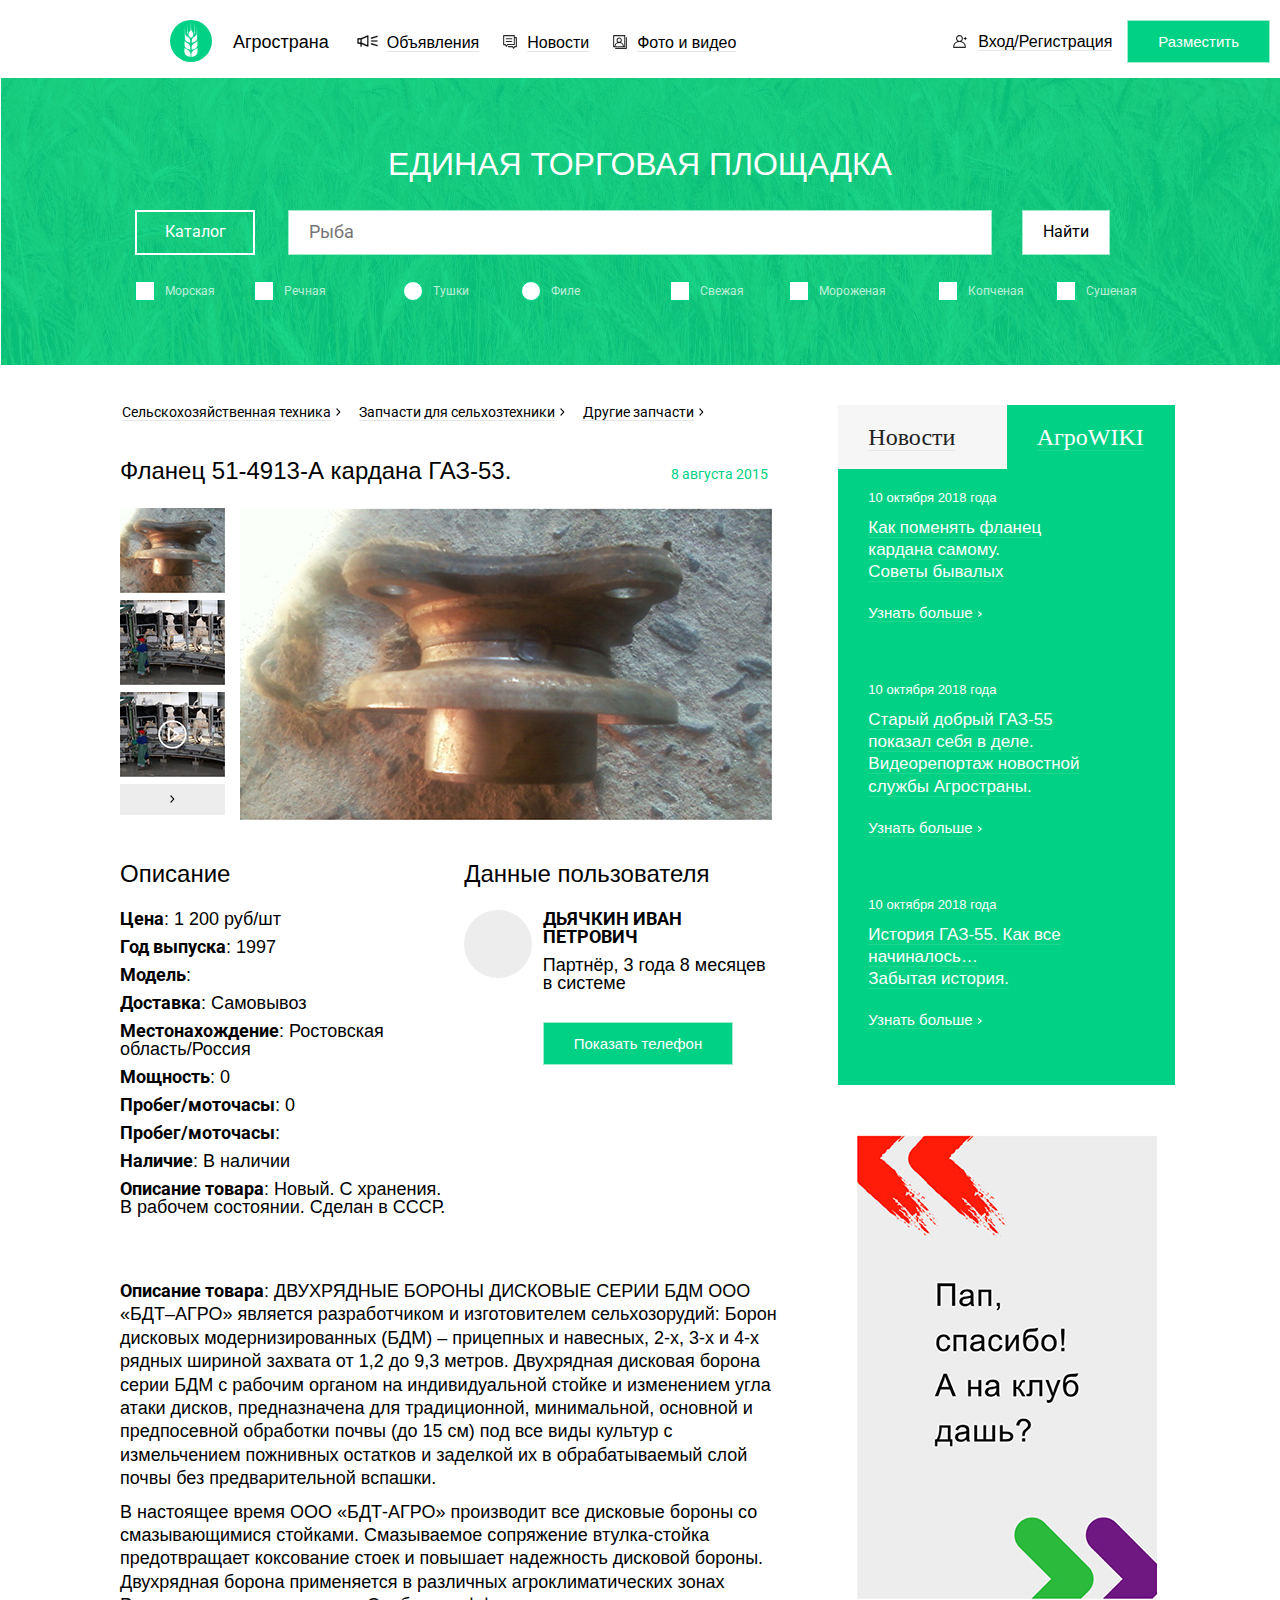
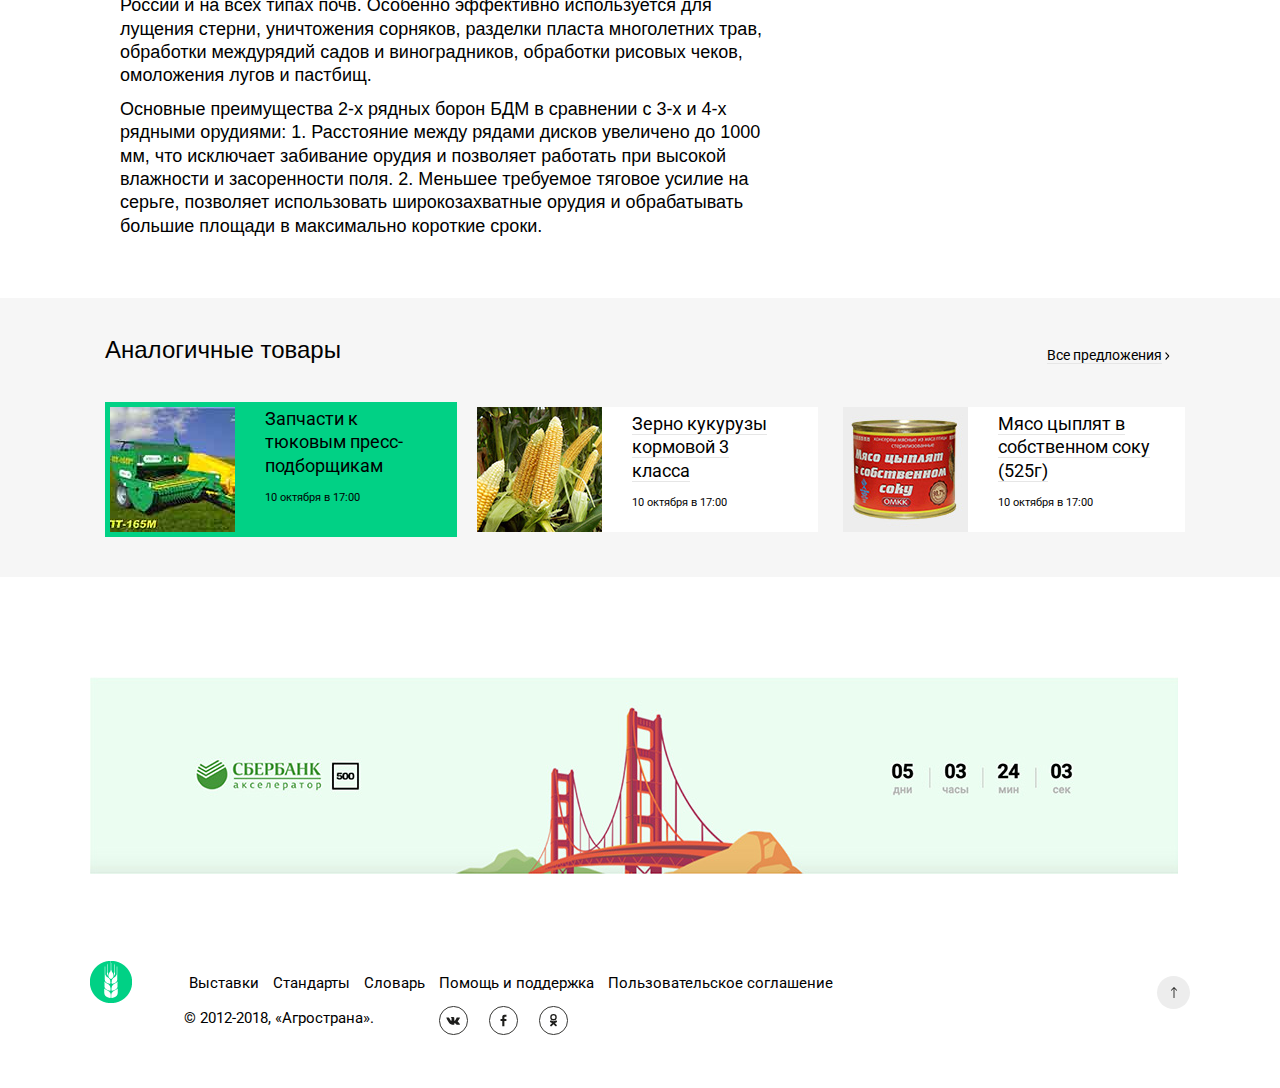
<file: card_product.html>
<!DOCTYPE html>
<html lang="ru">
<head>
    <meta charset="UTF-8">
    <title>Агространа. Карточка товара.</title>
    <meta name="viewport"
          content="width=device-width, user-scalable=no, initial-scale=1.0, maximum-scale=1.0, minimum-scale=1.0">
    <meta http-equiv="X-UA-Compatible" content="ie=edge">
    <script>
        function moreAction() {
            if ($(".more-action").hasClass("hidden-sm")) {
                $(".more-action").removeClass("hidden-sm")
                $("#moreTitle").text("Свернуть")
                $("#moreIcon").text("arrow_drop_up")
            } else {
                $(".more-action").addClass("hidden-sm")
                $("#moreTitle").text("Развернуть")
                $("#moreIcon").text("arrow_drop_down")
            }
        }
    </script>
    <link rel="stylesheet" href="https://fonts.googleapis.com/icon?family=Material+Icons">
    <link href="resources/css/styles.css" rel="stylesheet">
    <link href="resources/css/bootstrap.cast.css" rel="stylesheet">
    <link href="https://fonts.googleapis.com/css?family=Roboto" rel="stylesheet">
    <link href="resources/css/slick.css" rel="stylesheet">
    <script type="text/javascript" src="resources/js/jquery-3.3.1.min.js"></script>
    <script type="text/javascript" src="resources/js/slick.min.js"></script>
    <script type="text/javascript" src="resources/js/main.js"></script>
    <script type="text/javascript" src="resources/js/bootstrap.min.js"></script>
</head>
<body class="card-product">

<div class="messagepop pop">

    <ul class="catalogue-categories-list">
        <li>
            <div class="category-image">
                <div class="image"><img src="resources/images/svg/res/meat.svg" alt=""/></div>
            </div>
            <div class="name"><a href="#">Мясо, мясная продукция</a></div>
        </li>
        <li>
            <div class="category-image">
                <div class="image"><img src="resources/images/svg/res/bird.svg" alt=""/></div>
            </div>
            <div class="name"><a href="#">Мясо птицы</a></div>
        </li>
        <li>
            <div class="category-image">
                <div class="image"><img src="resources/images/svg/res/fish.svg" alt=""/></div>
            </div>


            <div class="name"><a href="#">Рыба, Морепродукты</a></div>
        </li>

        <li>
            <div class="category-image">
                <div class="image"><img src="resources/images/svg/res/tomato.svg" alt=""/></div>
            </div>


            <div class="name"><a href="#">Овощи</a></div>
        </li>

        <li>
            <div class="category-image">
                <div class="image"><img src="resources/images/svg/res/berries.svg" alt=""/></div>
            </div>

            <div class="name"><a href="#">Фрукты и ягоды</a></div>
        </li>

        <li>
            <div class="category-image">
                <div class="image"><img src="resources/images/svg/res/milk.svg" alt=""/></div>
            </div>

            <div class="name"><a href="#">Молоко, молочная продукция</a></div>
        </li>

        <li>
            <div class="category-image">
                <div class="image"><img src="resources/images/svg/res/croup.svg" alt=""/></div>
            </div>

            <div class="name"><a href="#">Крупа</a></div>
        </li>

        <li>
            <div class="category-image">
                <div class="image"><img src="resources/images/svg/res/corn.svg" alt=""/></div>
            </div>
            <div class="name"><a href="#">Зернопродукты</a></div>
        </li>

        <li>
            <div class="category-image">
                <div class="image"><img src="resources/images/svg/res/feed.svg" alt=""/></div>
            </div>
            <div class="name"><a href="#">Корма</a></div>
        </li>

        <li>
            <div class="category-image">
                <div class="image"><img src="resources/images/svg/res/nuts.svg" alt=""/></div>
            </div>
            <div class="name"><a href="#">Орехи</a></div>
        </li>
        <li>
            <div class="category-image">
                <div class="image"><img src="resources/images/svg/res/mushrooms.svg" alt=""/></div>
            </div>
            <div class="name"><a href="#">Грибы</a></div>
        </li>
        <li>
            <div class="category-image">
                <div class="image"><img src="resources/images/svg/res/seed.svg" alt=""/></div>
            </div>
            <div class="name"><a href="#">Семена и саженцы</a></div>
        </li>
        <li>
            <div class="category-image">
                <div class="image"><img src="resources/images/svg/res/box.svg" alt=""/></div>
            </div>
            <div class="name"><a href="#">Упаковка</a></div>
        </li>
        <li>
            <div class="category-image">
                <div class="image"><img src="resources/images/svg/res/chemistry.svg" alt=""/></div>
            </div>
            <div class="name"><a href="#">Агрохимия</a></div>
        </li>
        <li>
            <div class="category-image">
                <div class="image"><img src="resources/images/svg/res/tractor.svg" alt=""/></div>
            </div>
            <div class="name"><a href="#">Техника</a></div>
        </li>
        <li>
            <div class="category-image">
                <div class="image"><img src="resources/images/svg/res/freeze.svg" alt=""/></div>
            </div>
            <div class="name"><a href="#">Оборудование для <span class="nowrap">с/х</span></a></div>
        </li>

    </ul>
</div>

<div class="header-wrapper">
    <header>
        <div class="menu-wrapper clearfix">
            <nav class="mobile-menu d-lg-none ">
                <div class="hamburger">
                    <a href="javascript:void(0);" class="mobile-bars">
                        <div class="bars">
                            <span></span><span></span><span></span>
                        </div>
                        <span class="burger-title" >Каталог</span>
                    </a>
                </div>
                <ul class="list-inline">
                    <li><a href="#">Объявления</a></li>
                    <li><a href="#">Новости</a></li>
                    <li><a href="#">Войти</a></li>
                </ul>
            </nav>
            <div class="container">
                <div class="row">

                    <div class="col-xs-12 clearfix">


                <div class="logo pull-left">
                    <a href="index.html">
                        <img class="img-responsive" src="resources/images/svg/res/logo.svg" alt="Logo">
                        <span>Агространа</span>
                    </a>
                </div>
                <ul class="main-menu pull-left">
                    <li class="mobile-close mobile"><a href="javascript:void(0);">закрыть</a></li>
                    <li><a href="card_product.html">Объявления</a></li>
                    <li><a href="news.html">Новости</a></li>
                    <li><a href="javascript:void(0);">Фото и видео</a></li>
                    <li class="mobile-logo mobile">
                        <a href="index.html">
                            <img class="img-responsive" src="resources/images/logo.png" alt="Logo">
                        </a>
                    </li>
                </ul>


                <div class="place text-md-center pull-right">
                    <button>Разместить</button>
                </div>

                <div class="hidden-xs hidden-md login text-md-center pull-right d-none d-lg-block">
                    <a class=href="#">Вход/Регистрация</a>
                </div>

        </div>        
        </div>
        </div>
        </div>

    </header>

    <div class="header-content">
        <div class="container clearfix">

            <div class="col-xs-12 text-center">
                <h2>ЕДИНАЯ ТОРГОВАЯ ПЛОЩАДКА</h2>
            </div>

            <div class="col-xs-12 col-md-12 top-search-form clearfix">
                <form action="">

                    <div class="row search-fields-wrapper">
                        <div class="col-xs-2 hidden-sm hidden-xs catalogue-link">
                            <a href="#">Каталог</a>
                        </div>
                        <div class="col-xs-8"><input type="text" name="q" placeholder="Рыба"/></div>
                        <div class="col-xs-2">
                            <button class="btn search-btn" type="submit">Найти</button>
                        </div>
                    </div>

                    <!-- МЕСТО ДЛЯ ТОП-ФОРМЫ -->
                    <!-- ФИЛЬТРЫ ДЛЯ БОЛЬШОГО ЭКРАНА -->
                    <div class="options clearfix lines-wrapper hidden-xs hidden-sm">

                        <div class="clearfix">

                            <div class="type col-md-3 col-sm-12 col-xs-12 clearfix options-offset">

                                <div class="service-option col-md-6 col-sm-6 col-xs-6 clearfix">
                                    <div class="checkbox">
                                        <input type="checkbox" name="service-options" value="1" id="option_type3">
                                        <label for="option_type3"></label>
                                    </div>
                                    <div class="service-name">
                                        <span>Морская</span>
                                    </div>
                                </div>

                                <div class="service-option col-md-6 col-sm-6 col-xs-6 clearfix">
                                    <div class="checkbox">
                                        <input type="checkbox" name="service-options" value="1" id="type-1-32">
                                        <label for="type-1-32"></label>
                                    </div>
                                    <div class="service-name">
                                        <span>Речная</span>
                                    </div>
                                </div>

                            </div>

                            <div class="type-2 col-md-3 col-sm-12 col-xs-12 clearfix">

                                <div class="service-option col-md-6 col-sm-6 col-xs-6 clearfix">
                                    <div class="checkbox">
                                        <input type="radio" name="service-options" value="" id="type-2-1">
                                        <label for="type-2-1"></label>
                                    </div>
                                    <div class="service-name">
                                        <span>Тушки</span>
                                    </div>
                                </div>

                                <div class="service-option col-md-6 col-sm-6 col-xs-6 clearfix">
                                    <div class="checkbox">
                                        <input type="radio" name="service-options" value="" id="type-2-2">
                                        <label for="type-2-2"></label>
                                    </div>
                                    <div class="service-name">
                                        <span>Филе</span>
                                    </div>
                                </div>

                            </div>


                            <div class="type col-md-3 col-sm-12 col-xs-12 clearfix lines-wrapper">

                                <div class="service-option col-md-6 col-sm-6 col-xs-6 clearfix">
                                    <div class="checkbox">
                                        <input type="checkbox" name="service-options" value="" id="type-3-1">
                                        <label for="type-3-1"></label>
                                    </div>
                                    <div class="service-name">
                                        <span>Свежая</span>
                                    </div>
                                </div>

                                <div class="service-option col-md-6 col-sm-6 col-xs-6 clearfix">
                                    <div class="checkbox">
                                        <input type="checkbox" name="service-options" value="" id="type-3-2">
                                        <label for="type-3-2"></label>
                                    </div>
                                    <div class="service-name">
                                        <span>Мороженая</span>
                                    </div>
                                </div>

                            </div>

                            <div class="service-option col-md-3 col-sm-12 col-xs-12clearfix lines-wrapper">

                                <div class="service-option col-md-6 col-sm-6 col-xs-6 clearfix">
                                    <div class="checkbox">
                                        <input type="checkbox" name="service-options" value="" id="type-3-3">
                                        <label for="type-3-3"></label>
                                    </div>
                                    <div class="service-name">
                                        <span>Копченая</span>
                                    </div>
                                </div>

                                <div class="service-option col-md-6 col-sm-6 col-xs-6 clearfix">
                                    <div class="checkbox">
                                        <input type="checkbox" name="service-options" value="" id="type-3-4">
                                        <label for="type-3-4"></label>
                                    </div>
                                    <div class="service-name">
                                        <span>Сушеная</span>
                                    </div>
                                </div>

                            </div>

                        </div>

                    </div>


                    <!-- ФИЛЬТРЫ ДЛЯ МАЛЕНЬКОГО ЭКРАНА -->
                    <div class="show-sm col-xs-12 flex-center">
                        <ul class="list-inline">
                            <li class="col-xs-4" style="float: left; padding-top: 10px;"><hr style="background-color: #FFFFFF;"/></li>
                            <li class="col-xs-3" style="float: left; padding-top: 5px"><a onclick="moreAction()" id="moreTitle" href="#" style="min-width: 80px; color: #FFFFFF;"> Развернуть</a></li>
                            <li class="col-xs-1" style="float: left; "><a id="moreIcon" style="color: #FFFFFF" class="material-icons">arrow_drop_down</a></li>
                            <li class="col-xs-4" style="float: left; padding-top: 10px;"><hr style="background-color: #FFFFFF;"/></li>
                        </ul>
                    </div>
                    <div class="more-action hidden-sm">
                        <div class="show-xs show-sm" style="margin-left: 40px; margin-top: 50px;">

                            <div class="clearfix">
                                <div class="type">
                                    <div style="width: 200px; margin: 0 auto;" class="clearfix">
                                        <div class="checkbox" style="width: 30px; float: left;">
                                            <input type="checkbox" name="service-options" value="1" id="test">
                                            <label for="test"></label>

                                        </div>
                                        <div class="service-name" style="float:left; width: 60px; margin-left: 10px;">
                                            <span>Морская</span>
                                        </div>
                                        <div class="checkbox" style="width: 30px; float: left;">
                                            <input type="checkbox" name="service-options" value="1" id="test2">
                                            <label for="test2"></label>

                                        </div>
                                        <div class="service-name" style="float:left; width: 60px; margin-left: 10px;">
                                            <span>Речная</span>
                                        </div>
                                    </div>

                                    <div style="width: 200px; margin: 20px auto 0;" class="clearfix">
                                        <div class="checkbox" style="width: 30px; float: left;">
                                            <input type="radio" name="service-options" value="1" id="test3">
                                            <label for="test3"></label>
                                        </div>
                                        <div class="service-name" style="float:left; width: 60px; margin-left: 10px;">
                                            <span>Тушки</span>
                                        </div>
                                        <div class="checkbox" style="width: 30px; float: left;">
                                            <input type="radio" name="service-options" value="1" id="test4">
                                            <label for="test4"></label>
                                        </div>
                                        <div class="service-name" style="float:left; width: 60px; margin-left: 10px;">
                                            <span>Филе</span>
                                        </div>
                                    </div>

                                    <div style="width: 200px; margin: 20px auto 0;" class="clearfix">
                                        <div class="checkbox" style="width: 30px; float: left;">
                                            <input type="checkbox" name="service-options" value="1" id="test5">
                                            <label for="test5"></label>
                                        </div>
                                        <div class="service-name" style="float:left; width: 60px; margin-left: 10px;">
                                            <span>Свежая</span>
                                        </div>
                                        <div class="checkbox" style="width: 30px; float: left;">
                                            <input type="checkbox" name="service-options" value="1" id="test6">
                                            <label for="test6"></label>

                                        </div>
                                        <div class="service-name" style="float:left; width: 60px; margin-left: 10px;">
                                            <span>Мороженая</span>
                                        </div>
                                    </div>

                                    <div style="width: 200px; margin: 20px auto 0;" class="clearfix">
                                        <div class="checkbox" style="width: 30px; float: left;">
                                            <input type="checkbox" name="service-options" value="1" id="test7">
                                            <label for="test7"></label>
                                        </div>
                                        <div class="service-name" style="float:left; width: 60px; margin-left: 10px;">
                                            <span>Копченая</span>
                                        </div>
                                        <div class="checkbox" style="width: 30px; float: left;">
                                            <input type="checkbox" name="service-options" value="1" id="test8">
                                            <label for="test8"></label>
                                        </div>
                                        <div class="service-name" style="float:left; width: 60px; margin-left: 10px;">
                                            <span>Сушеная</span>
                                        </div>
                                    </div>
                                </div>


                                <div class="options-2 clearfix" style="margin-top: 0;">
                                    <div>
                                        <div style="width: 250px; margin: 20px auto 0;">
                                            <div>
                                                <div class="service-name" style="width: 100px; float:left; margin: 0">
                                                    <span>Производитель:</span>
                                                </div>
                                            </div>
                                            <div style="width: 70px; float:left; ">
                                                <select>
                                                    <option value="0">Не имеет значения</option>
                                                </select>
                                            </div>
                                        </div>
                                    </div>
                                </div>

                                <div class="options-2 clearfix" style="margin-top: 0;">
                                    <div>
                                        <div style="width: 250px; margin: 20px auto 0;">
                                            <div class="service-name" style="width: 100px; float:left; margin: 0">
                                                <span>Цена, кг:</span>
                                            </div>
                                            <div class="inputs clearfix">
                                                <input type="text" value="" placeholder="от"/>
                                                <input type="text" value="" placeholder="до"/>
                                            </div>
                                        </div>
                                    </div>
                                </div>

                                <div style="width: 120px; margin: 20px auto; ">
                                    <button class="btn" type="submit">Показать</button>
                                </div>

                                <!--Тушки-->
                                <!--Филе-->
                                <!--Свежая-->
                                <!--Мороженая-->
                                <!--Копченая-->
                                <!--Сушеная-->
                            </div>
                        </div>
                    </div>
                </form>
            </div>
        </div>
    </div>
</div>

<div class="card-products-main-cols">

    <div class="container clearfix">

        <div class="col-md-8 clearfix">

            <div class="bread-crumbs">

                <ul class="list-inline underline-links">

                    <li><a href="#">Сельскохозяйственная техника</a></li>
                    <li><a href="#">Запчасти для сельхозтехники</a></li>
                    <li><a href="#">Другие запчасти</a></li>

                </ul>

            </div>

            <div class="product-card-info">

                <div class="product-card-info-header clearfix">

                    <div class="product-name">

                        Фланец 51-4913-А кардана ГАЗ-53.

                    </div>

                    <div class="product-date hidden-xs">

                        8 августа 2015

                    </div>

                </div>

                <div class="product-card-photos-container clearfix">

                    <div class="product-card-photos-list hidden-xs">

                        <ul class="list-unstyled">
                            <li><a href="#"><img src="resources/images/product_card/product_card_main_preview_01.jpg"
                                                 alt=""/></a></li>
                            <li><a href="#"><img src="resources/images/product_card/product_card_main_preview_02.jpg"
                                                 alt=""/></a></li>
                            <li><a href="#"><img src="resources/images/product_card/product_card_main_preview_03.jpg"
                                                 alt=""/></a></li>
                        </ul>

                        <div class="next-photo">&nbsp;</div>

                    </div>

                    <div class="product-card-main-photo">

                        <img class="img-responsive" src="resources/images/product_card/product_card_main_img.jpg"
                             alt=""/>

                    </div>

                </div>

                <div class="product-card-description clearfix">

                    <div class="product-card-params col-md-6 col-sm-12 col-xs-12 text-sm-center text-xs-center clearfix">

                        <h5>Описание</h5>

                        <p><strong>Цена</strong>: 1 200 руб/шт</p>
                        <p><strong>Год выпуска</strong>: 1997</p>
                        <p><strong>Модель</strong>:</p>
                        <p><strong>Доставка</strong>: Самовывоз</p>
                        <p><strong>Местонахождение</strong>: Ростовская область/Россия</p>
                        <p><strong>Мощность</strong>: 0</p>
                        <p><strong>Пробег/моточасы</strong>: 0</p>
                        <p><strong>Пробег/моточасы</strong>:</p>
                        <p><strong>Наличие</strong>: В наличии</p>
                        <p><strong>Описание товара</strong>: Новый. С хранения. В рабочем состоянии. Сделан в СССР.</p>


                    </div>

                    <div class="product-card-user-info col-md-6 col-sm-12 text-sm-center text-xs-center col-xs-12 clearfix">

                        <h5>Данные пользователя</h5>

                        <div class="user-photo col-md-3 col-sm-4 col-xs-4 text-sm-right clearfix">
                            <img src="resources/images/photo_dumb.png" alt=""/>
                        </div>

                        <div class="user-personal-data col-md-9 col-sm-8 col-xs-8 text-sm-left clearfix">
                            <p><strong>ДЬЯЧКИН ИВАН ПЕТРОВИЧ</strong></p>
                            <p>
                                Партнёр, 3 года 8 месяцев в системе
                            </p>

                            <button class="btn-green"><a href="#">Показать телефон</a></button>

                        </div>

                    </div>

                    <div class="product-card-description-text col-md-12 text-sm-center text-xs-center clearfix">

                        <div class="clearfix">&nbsp;</div>
                        <!-- TEMPORARY FIX -->
                        <div class="show-sm"><br/><br/><br/></div>
                        <p><strong>Описание товара</strong>: ДВУХРЯДНЫЕ БОРОНЫ ДИСКОВЫЕ СЕРИИ БДМ ООО «БДТ–АГРО»
                            является разработчиком и изготовителем сельхозорудий: Борон дисковых модернизированных (БДМ)
                            – прицепных и навесных, 2-х, 3-х и 4-х рядных шириной захвата от 1,2 до 9,3 метров.
                            Двухрядная дисковая борона серии БДМ с рабочим органом на индивидуальной стойке и изменением
                            угла атаки дисков, предназначена для традиционной, минимальной, основной и предпосевной
                            обработки почвы (до 15 см) под все виды культур с измельчением пожнивных остатков и заделкой
                            их в обрабатываемый слой почвы без предварительной вспашки.</p>

                        <p>В настоящее время ООО «БДТ-АГРО» производит все дисковые бороны со смазывающимися стойками.
                            Смазываемое сопряжение втулка-стойка предотвращает коксование стоек и повышает надежность
                            дисковой бороны. Двухрядная борона применяется в различных агроклиматических зонах России и
                            на всех типах почв. Особенно эффективно используется для лущения стерни, уничтожения
                            сорняков, разделки пласта многолетних трав, обработки междурядий садов и виноградников,
                            обработки рисовых чеков, омоложения лугов и пастбищ.</p>
                        <p>Основные преимущества 2-х рядных борон БДМ в сравнении с 3-х и 4-х рядными орудиями: 1.
                            Расстояние между рядами дисков увеличено до 1000 мм, что исключает забивание орудия и
                            позволяет работать при высокой влажности и засоренности поля. 2. Меньшее требуемое тяговое
                            усилие на серьге, позволяет использовать широкозахватные орудия и обрабатывать большие
                            площади в максимально короткие сроки.</p>


                    </div>

                </div>

            </div>

        </div>

        <!-- НОВОСТИ / АГРО ВИКИ -->

        <div class="col-md-4 clearfix">

            <ul class="tabs">
                <li class="tab-link col-md-6 col-xs-6 tab-link-news" data-tab="tab-1"><span>Новости</span></li>
                <li class="tab-link current col-md-6 col-xs-6 tab-link-wiki" data-tab="tab-2"><span>АгроWIKI</span></li>
            </ul>

            <div id="tab-1" class="tab-content news-tab">

                <ul class="news-list list-unstyled">

                    <li>

                        <a href="#" class="news-item clearfix">

                            <div class="news-date">10 октября 2018 года</div>
                            <div class="news-description"><span>Прохладное и дождливое лето на Среднем Урале повысит цену молока на 10%</span>
                            </div>
                            <div class="more"><span>Узнать больше</span>&nbsp;<img
                                    src="resources/images/right_arrow.png" alt=""/></div>

                        </a>

                    </li>

                    <li>

                        <a href="#" class="news-item clearfix">

                            <div class="news-date">11 октября 2018</div>
                            <div class="news-description"><span>
                                Уровень вылова лосося в новой году останется на прежнем уровне</span>
                            </div>
                            <div class="more"><span>Узнать больше</span>&nbsp;<img
                                    src="resources/images/right_arrow.png" alt=""/></div>

                        </a>

                    </li>

                    <li>

                        <a href="#" class="news-item clearfix">

                            <div class="news-date">15 октября 2018 года</div>
                            <div class="news-description"><span>В Сочи открался пятый форум европейских произоводитлей сельскохозяйственной техники</span>
                            </div>
                            <div class="more"><span>Узнать больше</span>&nbsp;<img
                                    src="resources/images/right_arrow.png" alt=""/></div>

                        </a>

                    </li>

                </ul>

            </div>
            <div id="tab-2" class="tab-content current wiki-tab">

                <ul class="wiki-list list-unstyled">

                    <li>

                        <a href="news.html" class="news-item clearfix">

                            <div class="news-date">10 октября 2018 года</div>
                            <div class="news-description">
                                <span>Как поменять фланец кардана самому.<br/>Советы бывалых</span></div>
                            <div class="more"><span>Узнать больше</span>&nbsp;<img
                                    src="resources/images/right_arrow_white.png" alt=""/></div>

                        </a>

                    </li>

                    <li>

                        <a href="news.html" class="news-item clearfix">

                            <div class="news-date">10 октября 2018 года</div>
                            <div class="news-description"><span>Старый добрый ГАЗ-55 показал себя в деле.<br/>Видеорепортаж новостной службы Агространы.</span>
                            </div>
                            <div class="more"><span>Узнать больше</span>&nbsp;<img
                                    src="resources/images/right_arrow_white.png" alt=""/></div>

                        </a>

                    </li>

                    <li>

                        <a href="news.html" class="news-item clearfix">

                            <div class="news-date">10 октября 2018 года</div>
                            <div class="news-description"><span>История ГАЗ-55. Как все начиналось…<br/>Забытая история.</span>
                            </div>
                            <div class="more"><span>Узнать больше</span>&nbsp;<img
                                    src="resources/images/right_arrow_white.png" alt=""/></div>

                        </a>

                    </li>

                </ul>

            </div>

            <div class="right-col-adv">

                <img class="img-responsive" src="resources/images/product_card_right_col_adv.jpg" align=""/>

            </div>

        </div>

    </div>

</div>

<div class="home-advertision clearfix">

    <div class="container">

        <div class="block-headers clearfix">

            <div class="block-header col-md-6 col-sm-6 text-xs-center clearfix">

                <h4>Аналогичные товары</h4>

            </div>

            <div class="block-link-all col-md-6 col-sm-6 text-right hidden-xs hidden-sm clearfix">

                <a href="card_product.html"><span>Все предложения</span>&nbsp;<img
                        src="resources/images/right_arrow.png" alt=""/></a>

            </div>

        </div>

        <div class="advertision-list">

            <div class="col-md-4 col-sm-12 col-xs-12 clearfix">
                <div class="advertision-item selected">

                    <div class="arrow-left"><a href="javascript:void(0);"><img src="resources/images/svg/move-to-next.svg" alt="" /></a></div>
                    <div class="arrow-right"><a href="javascript:void(0);"><img src="resources/images/svg/move-to-next.svg" alt="" /></a></div>

                    <div class="page-rounds clearfix">
                        <div class="item">&nbsp;</div>
                        <div class="item">&nbsp;</div>
                        <div class="item">&nbsp;</div>
                    </div>

                    <div class="image">
                        <img src="resources/images/adv_image_1.jpg" alt=""/>
                    </div>
                    <div class="text">
                        <div class="description"><a href="card_product.html">Запчасти к тюковым пресс-подборщикам
                            <!--ПТ-165М--></a></div>
                        <div class="date">10 октября в 17:00</div>
                    </div>
                </div>
            </div>

            <div class="col-md-4 clearfix hidden-xs hidden-sm">

                <div class="advertision-item">

                    <div class="image">
                        <img src="resources/images/adv_image_2.jpg" alt=""/>
                    </div>

                    <div class="text">

                        <div class="description"><a href="card_product.html">Зерно кукурузы кормовой 3 класса</a></div>
                        <div class="date">10 октября в 17:00</div>

                    </div>

                </div>

            </div>

            <div class="col-md-4 clearfix hidden-xs hidden-sm">

                <div class="advertision-item">

                    <div class="image">
                        <img src="resources/images/adv_image_3.jpg" alt=""/>
                    </div>

                    <div class="text">

                        <div class="description"><a href="card_product.html">Мясо цыплят в собственном соку (525г)</a>
                        </div>
                        <div class="date">10 октября в 17:00</div>

                    </div>

                </div>

            </div>

        </div>

    </div>

</div>


<div class="container hidden-xs hidden-sm" style="margin-top: 100px;">

    <div><a href="#"><img class="img-responsive" src="resources/images/sber-big.jpg" alt=""/></a></div>

</div>

<footer>

    <div class="container">
        <div class="row">
            <div class="footer-top-content clearfix text-sm-center text-xs-center">
                <div class="col-md-1">
                    <a href="index.html"><img class="footer-logo" src="resources/images/logo.png" alt=""></a>
                </div>
                <div class="col-md-10">
                    <ul class="list-inline">
                        <li><a href="javascript:void(0);">Выставки</a></li>
                        <li><a href="javascript:void(0);">Стандарты</a></li>
                        <li><a href="javascript:void(0);">Словарь</a></li>
                        <li><a href="javascript:void(0);">Помощь и поддержка</a></li>
                        <li><a href="javascript:void(0);">Пользовательское соглашение</a></li>
                    </ul>

                    <div class="copyright-text-socials clearfix">
                        <div class="copyright-text">
                            &copy; 2012-2018, &laquo;Агространа&raquo;.
                        </div>
                        <div class="socials clearfix">
                            <ul class="list-inline">
                                <li><a href="#"><img src="resources/images/svg/social_vk.svg" alt=""/></a></li>
                                <li><a href="#"><img src="resources/images/svg/social_fb.svg" alt=""/></a></li>
                                <li><a href="#"><img src="resources/images/svg/social_ok.svg" alt=""/></a></li>
                            </ul>
                        </div>

                    </div>
                </div>
                <div class="col-md-1 text-right">
                    <a href="javascript:void(0);" id="go-to-top" class="up-arrow"><img
                            src="resources/images/svg/res/arrow.svg" alt="UP"/></a>
                </div>
            </div>
        </div>
    </div>

</footer>
</body>
</html>
</file>
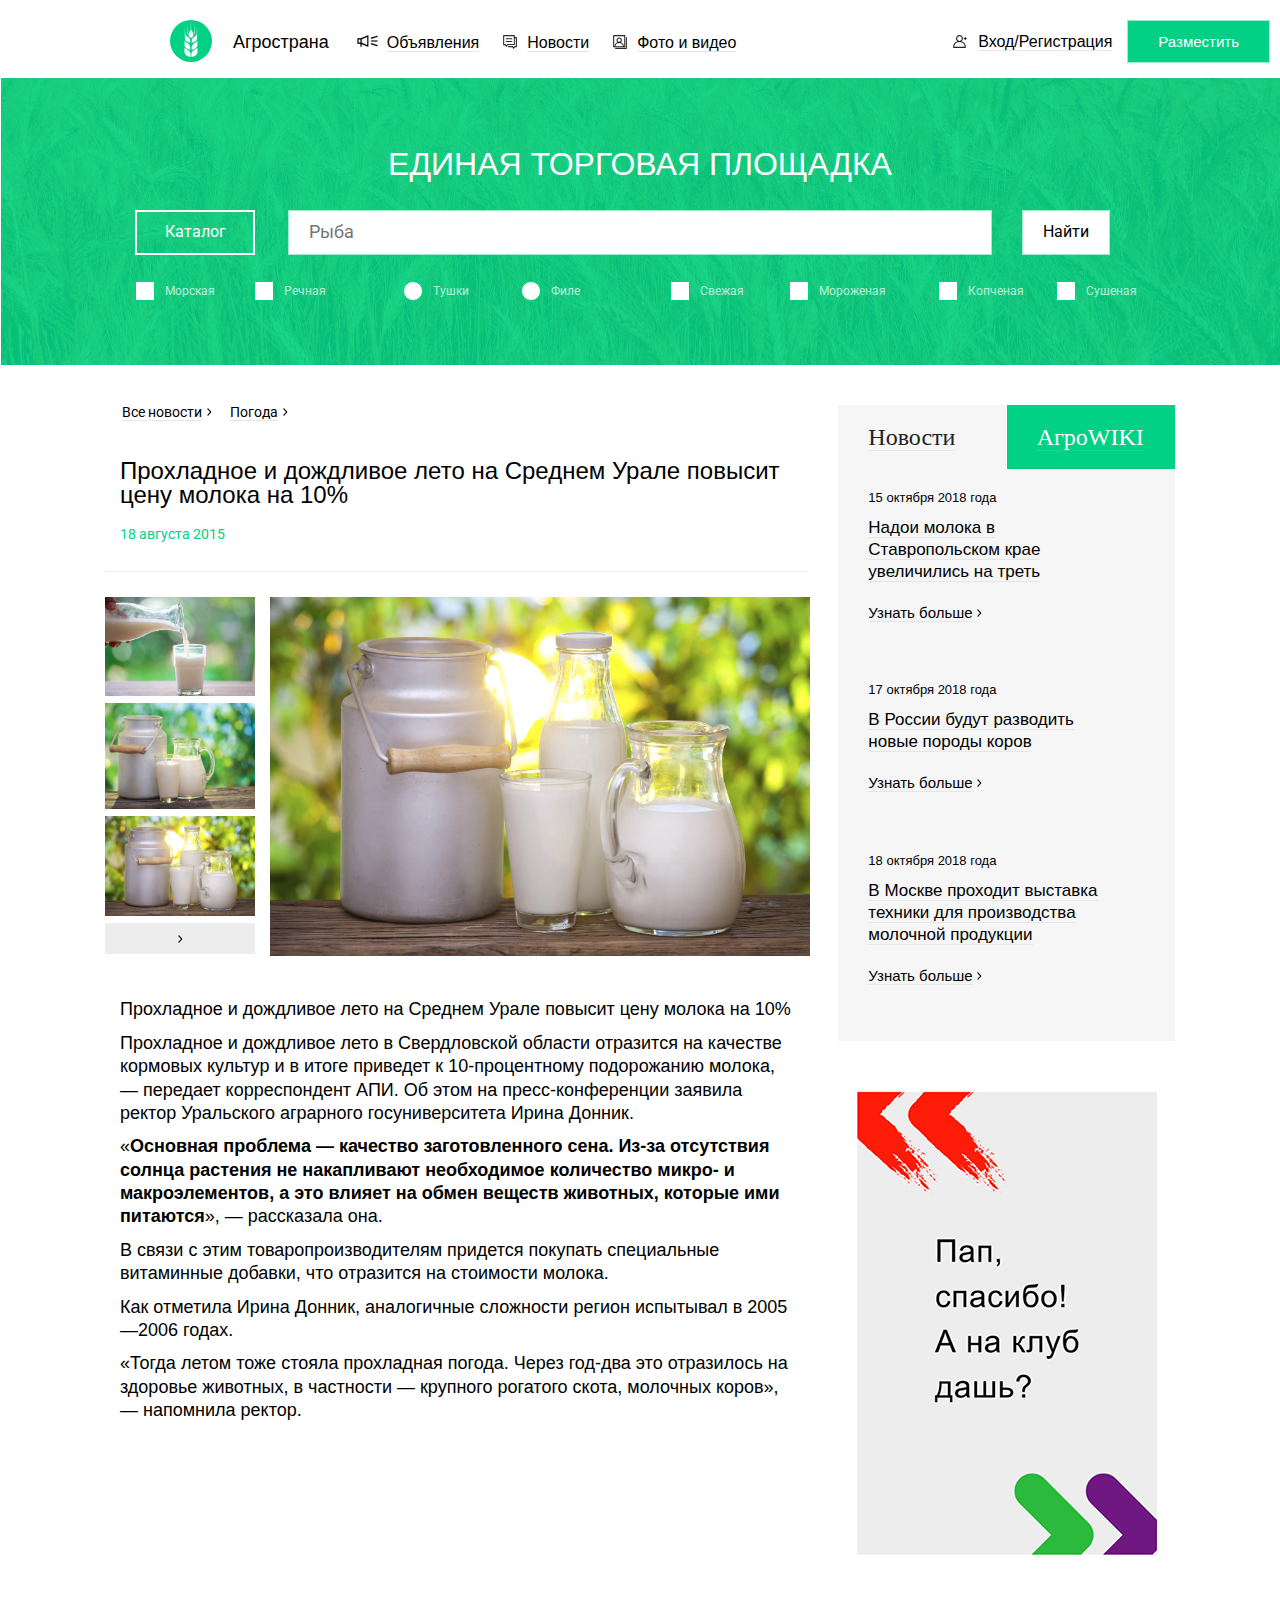
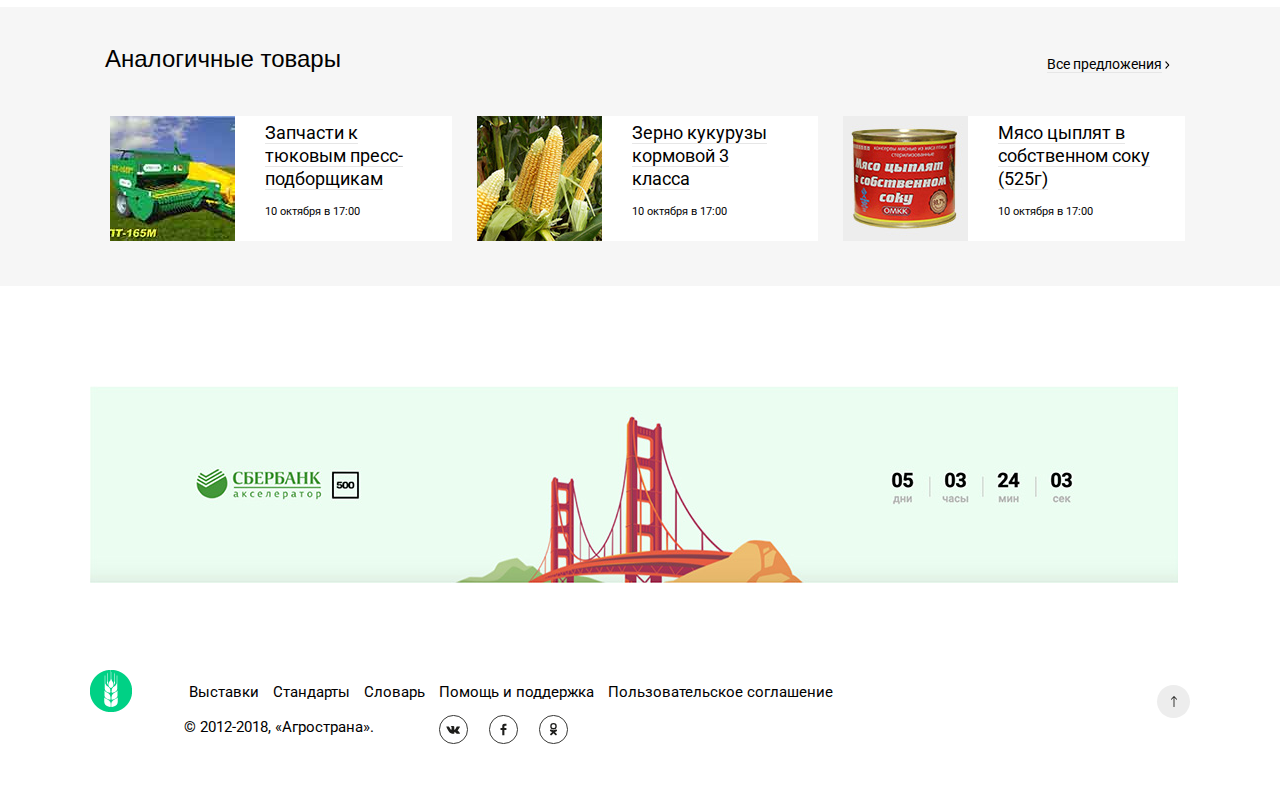
<file: news.html>
<!DOCTYPE html>
<html lang="ru">
<head>
    <meta charset="UTF-8">
    <title>Агространа. Новости.</title>
    <meta name="viewport"
          content="width=device-width, user-scalable=no, initial-scale=1.0, maximum-scale=1.0, minimum-scale=1.0">
    <meta http-equiv="X-UA-Compatible" content="ie=edge">
    <script>
        function moreAction() {
            if ($(".more-action").hasClass("hidden-sm")) {
                $(".more-action").removeClass("hidden-sm")
                $("#moreTitle").text("Свернуть")
                $("#moreIcon").text("arrow_drop_up")
            } else {
                $(".more-action").addClass("hidden-sm")
                $("#moreTitle").text("Развернуть")
                $("#moreIcon").text("arrow_drop_down")
            }
        }
    </script>
    <link rel="stylesheet" href="https://fonts.googleapis.com/icon?family=Material+Icons">
    <link href="resources/css/styles.css" rel="stylesheet">
    <link href="resources/css/bootstrap.cast.css" rel="stylesheet">
    <link href="https://fonts.googleapis.com/css?family=Roboto" rel="stylesheet">
    <link href="resources/css/slick.css" rel="stylesheet">
    <script type="text/javascript" src="resources/js/jquery-3.3.1.min.js"></script>
    <script type="text/javascript" src="resources/js/slick.min.js"></script>
    <script type="text/javascript" src="resources/js/main.js"></script>
    <script type="text/javascript" src="resources/js/bootstrap.min.js"></script>
</head>
<body class="card-product">

<div class="messagepop pop">

    <ul class="catalogue-categories-list">
        <li>
            <div class="category-image">
                <div class="image"><img src="resources/images/svg/res/meat.svg" alt=""/></div>
            </div>
            <div class="name"><a href="#">Мясо, мясная продукция</a></div>
        </li>
        <li>
            <div class="category-image">
                <div class="image"><img src="resources/images/svg/res/bird.svg" alt=""/></div>
            </div>
            <div class="name"><a href="#">Мясо птицы</a></div>
        </li>
        <li>
            <div class="category-image">
                <div class="image"><img src="resources/images/svg/res/fish.svg" alt=""/></div>
            </div>


            <div class="name"><a href="#">Рыба, Морепродукты</a></div>
        </li>

        <li>
            <div class="category-image">
                <div class="image"><img src="resources/images/svg/res/tomato.svg" alt=""/></div>
            </div>


            <div class="name"><a href="#">Овощи</a></div>
        </li>

        <li>
            <div class="category-image">
                <div class="image"><img src="resources/images/svg/res/berries.svg" alt=""/></div>
            </div>

            <div class="name"><a href="#">Фрукты и ягоды</a></div>
        </li>

        <li>
            <div class="category-image">
                <div class="image"><img src="resources/images/svg/res/milk.svg" alt=""/></div>
            </div>

            <div class="name"><a href="#">Молоко, молочная продукция</a></div>
        </li>

        <li>
            <div class="category-image">
                <div class="image"><img src="resources/images/svg/res/croup.svg" alt=""/></div>
            </div>

            <div class="name"><a href="#">Крупа</a></div>
        </li>

        <li>
            <div class="category-image">
                <div class="image"><img src="resources/images/svg/res/corn.svg" alt=""/></div>
            </div>
            <div class="name"><a href="#">Зернопродукты</a></div>
        </li>

        <li>
            <div class="category-image">
                <div class="image"><img src="resources/images/svg/res/feed.svg" alt=""/></div>
            </div>
            <div class="name"><a href="#">Корма</a></div>
        </li>

        <li>
            <div class="category-image">
                <div class="image"><img src="resources/images/svg/res/nuts.svg" alt=""/></div>
            </div>
            <div class="name"><a href="#">Орехи</a></div>
        </li>
        <li>
            <div class="category-image">
                <div class="image"><img src="resources/images/svg/res/mushrooms.svg" alt=""/></div>
            </div>
            <div class="name"><a href="#">Грибы</a></div>
        </li>
        <li>
            <div class="category-image">
                <div class="image"><img src="resources/images/svg/res/seed.svg" alt=""/></div>
            </div>
            <div class="name"><a href="#">Семена и саженцы</a></div>
        </li>
        <li>
            <div class="category-image">
                <div class="image"><img src="resources/images/svg/res/box.svg" alt=""/></div>
            </div>
            <div class="name"><a href="#">Упаковка</a></div>
        </li>
        <li>
            <div class="category-image">
                <div class="image"><img src="resources/images/svg/res/chemistry.svg" alt=""/></div>
            </div>
            <div class="name"><a href="#">Агрохимия</a></div>
        </li>
        <li>
            <div class="category-image">
                <div class="image"><img src="resources/images/svg/res/tractor.svg" alt=""/></div>
            </div>
            <div class="name"><a href="#">Техника</a></div>
        </li>
        <li>
            <div class="category-image">
                <div class="image"><img src="resources/images/svg/res/freeze.svg" alt=""/></div>
            </div>
            <div class="name"><a href="#">Оборудование для <span class="nowrap">с/х</span></a></div>
        </li>

    </ul>
</div>


<div class="header-wrapper">
    <header>
        <div class="menu-wrapper clearfix">
            <nav class="mobile-menu d-lg-none ">
                <div class="hamburger">
                    <a href="javascript:void(0);" class="mobile-bars">
                        <div class="bars">
                            <span></span><span></span><span></span>
                        </div>
                        <span class="burger-title">Каталог</span>
                    </a>
                </div>
                <ul class="list-inline">
                    <li><a href="#">Объявления</a></li>
                    <li><a href="#">Новости</a></li>
                    <li><a href="#">Войти</a></li>
                </ul>
            </nav>
            <div class="container">
                <div class="row">
                    <div class="col-xs-12 clearfix">


                        <div class="logo pull-left">
                            <a href="index.html">
                                <img class="img-responsive" src="resources/images/svg/res/logo.svg" alt="Logo">
                                <span>Агространа</span>
                            </a>
                        </div>
                        <ul class="main-menu pull-left">
                            <li class="mobile-close mobile"><a href="javascript:void(0);">закрыть</a></li>
                            <li><a href="card_product.html">Объявления</a></li>
                            <li><a href="news.html">Новости</a></li>
                            <li><a href="javascript:void(0);">Фото и видео</a></li>
                            <li class="mobile-logo mobile">
                                <a href="index.html">
                                    <img class="img-responsive" src="resources/images/logo.png" alt="Logo">
                                </a>
                            </li>
                        </ul>


                        <div class="place text-md-center pull-right">
                            <button>Разместить</button>
                        </div>

                        <div class="hidden-xs hidden-md  login text-md-center pull-right d-none d-lg-block">
                            <a class=href="#">Вход/Регистрация</a>
                        </div>

                    </div>
                </div>
            </div>
        </div>

    </header>

    <div class="header-content">
        <div class="container clearfix">

            <div class="col-xs-12 text-center">
                <h2>ЕДИНАЯ ТОРГОВАЯ ПЛОЩАДКА</h2>
            </div>

            <div class="col-xs-12 col-md-12 top-search-form clearfix">
                <form action="">

                    <div class="row search-fields-wrapper">
                        <div class="col-xs-2 hidden-sm hidden-xs catalogue-link">
                            <a href="#">Каталог</a>
                        </div>
                        <div class="col-xs-8"><input type="text" name="q" placeholder="Рыба"/></div>
                        <div class="col-xs-2">
                            <button class="btn search-btn" type="submit">Найти</button>
                        </div>
                    </div>

                    <!-- МЕСТО ДЛЯ ТОП-ФОРМЫ -->
                    <!-- ФИЛЬТРЫ ДЛЯ БОЛЬШОГО ЭКРАНА -->
                    <div class="options clearfix lines-wrapper hidden-xs hidden-sm">

                        <div class="clearfix">

                            <div class="type col-md-3 col-sm-12 col-xs-12 clearfix options-offset">

                                <div class="service-option col-md-6 col-sm-6 col-xs-6 clearfix">
                                    <div class="checkbox">
                                        <input type="checkbox" name="service-options" value="1" id="option_type3">
                                        <label for="option_type3"></label>
                                    </div>
                                    <div class="service-name">
                                        <span>Морская</span>
                                    </div>
                                </div>

                                <div class="service-option col-md-6 col-sm-6 col-xs-6 clearfix">
                                    <div class="checkbox">
                                        <input type="checkbox" name="service-options" value="1" id="type-1-32">
                                        <label for="type-1-32"></label>
                                    </div>
                                    <div class="service-name">
                                        <span>Речная</span>
                                    </div>
                                </div>

                            </div>

                            <div class="type-2 col-md-3 col-sm-12 col-xs-12 clearfix">

                                <div class="service-option col-md-6 col-sm-6 col-xs-6 clearfix">
                                    <div class="checkbox">
                                        <input type="radio" name="service-options" value="" id="type-2-1">
                                        <label for="type-2-1"></label>
                                    </div>
                                    <div class="service-name">
                                        <span>Тушки</span>
                                    </div>
                                </div>

                                <div class="service-option col-md-6 col-sm-6 col-xs-6 clearfix">
                                    <div class="checkbox">
                                        <input type="radio" name="service-options" value="" id="type-2-2">
                                        <label for="type-2-2"></label>
                                    </div>
                                    <div class="service-name">
                                        <span>Филе</span>
                                    </div>
                                </div>

                            </div>


                            <div class="type col-md-3 col-sm-12 col-xs-12 clearfix lines-wrapper">

                                <div class="service-option col-md-6 col-sm-6 col-xs-6 clearfix">
                                    <div class="checkbox">
                                        <input type="checkbox" name="service-options" value="" id="type-3-1">
                                        <label for="type-3-1"></label>
                                    </div>
                                    <div class="service-name">
                                        <span>Свежая</span>
                                    </div>
                                </div>

                                <div class="service-option col-md-6 col-sm-6 col-xs-6 clearfix">
                                    <div class="checkbox">
                                        <input type="checkbox" name="service-options" value="" id="type-3-2">
                                        <label for="type-3-2"></label>
                                    </div>
                                    <div class="service-name">
                                        <span>Мороженая</span>
                                    </div>
                                </div>

                            </div>

                            <div class="service-option col-md-3 col-sm-12 col-xs-12 clearfix lines-wrapper">

                                <div class="service-option col-md-6 col-sm-6 col-xs-6 clearfix">
                                    <div class="checkbox">
                                        <input type="checkbox" name="service-options" value="" id="type-3-3">
                                        <label for="type-3-3"></label>
                                    </div>
                                    <div class="service-name">
                                        <span>Копченая</span>
                                    </div>
                                </div>

                                <div class="service-option col-md-6 col-sm-6 col-xs-6 clearfix">
                                    <div class="checkbox">
                                        <input type="checkbox" name="service-options" value="" id="type-3-4">
                                        <label for="type-3-4"></label>
                                    </div>
                                    <div class="service-name">
                                        <span>Сушеная</span>
                                    </div>
                                </div>

                            </div>

                        </div>

                    </div>


                    <!-- ФИЛЬТРЫ ДЛЯ МАЛЕНЬКОГО ЭКРАНА -->
                    <div class="show-sm col-xs-12 flex-center">
                        <ul class="list-inline">
                            <li class="col-xs-4" style="float: left; padding-top: 10px;">
                                <hr style="background-color: #FFFFFF;"/>
                            </li>
                            <li class="col-xs-3" style="float: left; padding-top: 5px"><a onclick="moreAction()"
                                                                                          id="moreTitle" href="#"
                                                                                          style="min-width: 80px; color: #FFFFFF;">
                                Развернуть</a></li>
                            <li class="col-xs-1" style="float: left; "><a id="moreIcon" style="color: #FFFFFF"
                                                                          class="material-icons">arrow_drop_down</a>
                            </li>
                            <li class="col-xs-4" style="float: left; padding-top: 10px;">
                                <hr style="background-color: #FFFFFF;"/>
                            </li>
                        </ul>
                    </div>
                    <div class="more-action hidden-sm">
                        <div class="show-xs show-sm" style="margin-left: 40px; margin-top: 50px;">

                            <div class="clearfix">
                                <div class="type">
                                    <div style="width: 200px; margin: 0 auto;" class="clearfix">
                                        <div class="checkbox" style="width: 30px; float: left;">
                                            <input type="checkbox" name="service-options" value="1" id="test">
                                            <label for="test"></label>

                                        </div>
                                        <div class="service-name" style="float:left; width: 60px; margin-left: 10px;">
                                            <span>Морская</span>
                                        </div>
                                        <div class="checkbox" style="width: 30px; float: left;">
                                            <input type="checkbox" name="service-options" value="1" id="test2">
                                            <label for="test2"></label>

                                        </div>
                                        <div class="service-name" style="float:left; width: 60px; margin-left: 10px;">
                                            <span>Речная</span>
                                        </div>
                                    </div>

                                    <div style="width: 200px; margin: 20px auto 0;" class="clearfix">
                                        <div class="checkbox" style="width: 30px; float: left;">
                                            <input type="radio" name="service-options" value="1" id="test3">
                                            <label for="test3"></label>
                                        </div>
                                        <div class="service-name" style="float:left; width: 60px; margin-left: 10px;">
                                            <span>Тушки</span>
                                        </div>
                                        <div class="checkbox" style="width: 30px; float: left;">
                                            <input type="radio" name="service-options" value="1" id="test4">
                                            <label for="test4"></label>
                                        </div>
                                        <div class="service-name" style="float:left; width: 60px; margin-left: 10px;">
                                            <span>Филе</span>
                                        </div>
                                    </div>

                                    <div style="width: 200px; margin: 20px auto 0;" class="clearfix">
                                        <div class="checkbox" style="width: 30px; float: left;">
                                            <input type="checkbox" name="service-options" value="1" id="test5">
                                            <label for="test5"></label>
                                        </div>
                                        <div class="service-name" style="float:left; width: 60px; margin-left: 10px;">
                                            <span>Свежая</span>
                                        </div>
                                        <div class="checkbox" style="width: 30px; float: left;">
                                            <input type="checkbox" name="service-options" value="1" id="test6">
                                            <label for="test6"></label>

                                        </div>
                                        <div class="service-name" style="float:left; width: 60px; margin-left: 10px;">
                                            <span>Мороженая</span>
                                        </div>
                                    </div>

                                    <div style="width: 200px; margin: 20px auto 0;" class="clearfix">
                                        <div class="checkbox" style="width: 30px; float: left;">
                                            <input type="checkbox" name="service-options" value="1" id="test7">
                                            <label for="test7"></label>
                                        </div>
                                        <div class="service-name" style="float:left; width: 60px; margin-left: 10px;">
                                            <span>Копченая</span>
                                        </div>
                                        <div class="checkbox" style="width: 30px; float: left;">
                                            <input type="checkbox" name="service-options" value="1" id="test8">
                                            <label for="test8"></label>
                                        </div>
                                        <div class="service-name" style="float:left; width: 60px; margin-left: 10px;">
                                            <span>Сушеная</span>
                                        </div>
                                    </div>
                                </div>


                                <div class="options-2 clearfix" style="margin-top: 0;">
                                    <div>
                                        <div style="width: 250px; margin: 20px auto 0;">
                                            <div>
                                                <div class="service-name" style="width: 100px; float:left; margin: 0">
                                                    <span>Производитель:</span>
                                                </div>
                                            </div>
                                            <div style="width: 70px; float:left; ">
                                                <select>
                                                    <option value="0">Не имеет значения</option>
                                                </select>
                                            </div>
                                        </div>
                                    </div>
                                </div>

                                <div class="options-2 clearfix" style="margin-top: 0;">
                                    <div>
                                        <div style="width: 250px; margin: 20px auto 0;">
                                            <div class="service-name" style="width: 100px; float:left; margin: 0">
                                                <span>Цена, кг:</span>
                                            </div>
                                            <div class="inputs clearfix">
                                                <input type="text" value="" placeholder="от"/>
                                                <input type="text" value="" placeholder="до"/>
                                            </div>
                                        </div>
                                    </div>
                                </div>

                                <div style="width: 120px; margin: 20px auto; ">
                                    <button class="btn" type="submit">Показать</button>
                                </div>

                                <!--Тушки-->
                                <!--Филе-->
                                <!--Свежая-->
                                <!--Мороженая-->
                                <!--Копченая-->
                                <!--Сушеная-->
                            </div>
                        </div>
                    </div>
                </form>
            </div>
        </div>
    </div>
</div>

<div class="card-products-main-cols">

    <div class="container clearfix">

        <div class="col-md-8 clearfix">

            <div class="bread-crumbs">

                <ul class="list-inline underline-links">

                    <li><a href="#">Все новости</a></li>
                    <li><a href="#">Погода</a></li>

                </ul>

            </div>

            <div class="product-card-info">

                <div class="product-card-info-header clearfix"
                     style="display: block;border-bottom: 1px solid #EEEEEE; padding-bottom: 30px;">

                    <div class="product-name" style="float:none; width: 100%">

                        Прохладное и дождливое лето на Среднем Урале повысит цену молока на 10%

                    </div>

                    <div class="product-date hidden-xs"
                         style="float:none; text-align: left; padding-left: 15px; padding-top: 20px; ">

                        18 августа 2015

                    </div>

                </div>

                <div class="product-card-photos-container clearfix hidden-xs row">

                    <div class="product-card-photos-list">

                        <ul class="list-unstyled">
                            <li><a href="#"><img style="max-width: 150px;" src="resources/images/milk-3.jpg"
                                                 alt=""/></a></li>
                            <li><a href="#"><img style="max-width: 150px;" src="resources/images/milk-4.jpg"
                                                 alt=""/></a></li>
                            <li><a href="#"><img style="max-width: 150px;" src="resources/images/milk-2.jpg"
                                                 alt=""/></a></li>
                        </ul>

                        <div class="next-photo">&nbsp;</div>

                    </div>

                    <div class="product-card-main-photo">
                        <img class="img-responsive" src="resources/images/milk.jpg"
                             alt=""/>
                    </div>

                </div>

                <div class="product-card-main-photo show-xs text-xs-center" style="margin-top: 20px;">

                    <img class="img-responsive" src="resources/images/milk.jpg" alt=""/>

                </div>

                <div class="product-card-description clearfix">

                    <div class="product-card-params col-md-12 col-sm-12 col-xs-12 text-sm-center text-xs-center clearfix"
                         style="line-height: 1.3;">

                        <p>Прохладное и дождливое лето на Среднем Урале повысит цену молока на 10%</p>

                        <p>Прохладное и дождливое лето в Свердловской области отразится на качестве кормовых культур и в
                            итоге приведет к 10-процентному подорожанию молока, — передает корреспондент АПИ. Об этом на
                            пресс-конференции заявила ректор Уральского аграрного госуниверситета Ирина Донник.</p>

                        <p>«<b>Основная проблема — качество заготовленного сена. Из-за отсутствия солнца растения не
                            накапливают необходимое количество микро- и макроэлементов, а это влияет на обмен веществ
                            животных, которые ими питаются</b>», — рассказала она.</p>

                        <p>В связи с этим товаропроизводителям придется покупать специальные витаминные добавки, что
                            отразится на стоимости молока.</p>

                        <p>Как отметила Ирина Донник, аналогичные сложности регион испытывал в 2005—2006 годах.</p>

                        <p>«Тогда летом тоже стояла прохладная погода. Через год-два это отразилось на здоровье
                            животных, в частности — крупного рогатого скота, молочных коров», — напомнила ректор.</p>

                    </div>

                </div>

            </div>

        </div>

        <!-- НОВОСТИ / АГРО ВИКИ -->

        <div class="col-md-4 clearfix">

            <ul class="tabs">
                <li class="tab-link current col-md-6 col-xs-6 tab-link-news" data-tab="tab-1"><span>Новости</span></li>
                <li class="tab-link col-md-6 col-xs-6 tab-link-wiki" data-tab="tab-2"><span>АгроWIKI</span></li>
            </ul>

            <div id="tab-1" class="tab-content current news-tab">

                <ul class="news-list list-unstyled">

                    <li>

                        <a href="#" class="news-item clearfix">

                            <div class="news-date">15 октября 2018 года</div>
                            <div class="news-description">
                                <span>Надои молока в Ставропольском крае увеличились на треть</span>
                            </div>
                            <div class="more"><span>Узнать больше</span>&nbsp;<img
                                    src="resources/images/right_arrow.png" alt=""/></div>

                        </a>

                    </li>

                    <li>

                        <a href="#" class="news-item clearfix">

                            <div class="news-date">17 октября 2018 года</div>
                            <div class="news-description"><span>В России будут разводить новые породы коров</span>
                            </div>
                            <div class="more"><span>Узнать больше</span>&nbsp;<img
                                    src="resources/images/right_arrow.png" alt=""/></div>

                        </a>

                    </li>

                    <li>

                        <a href="#" class="news-item clearfix">

                            <div class="news-date">18 октября 2018 года</div>
                            <div class="news-description"><span>В Москве проходит выставка техники для производства молочной продукции</span>
                            </div>
                            <div class="more"><span>Узнать больше</span>&nbsp;<img
                                    src="resources/images/right_arrow.png" alt=""/></div>

                        </a>

                    </li>

                </ul>

            </div>
            <div id="tab-2" class="tab-content wiki-tab">

                <ul class="wiki-list list-unstyled">

                    <li>

                        <a href="news.html" class="news-item clearfix">

                            <div class="news-date">10 октября 2018 года</div>
                            <div class="news-description"><span>Как хранить парное молоко в домашних условиях</span>
                            </div>
                            <div class="more"><span>Узнать больше</span>&nbsp;<img
                                    src="resources/images/right_arrow_white.png" alt=""/></div>

                        </a>

                    </li>

                    <li>

                        <a href="news.html" class="news-item clearfix">

                            <div class="news-date">12 октября 2018 года</div>
                            <div class="news-description"><span>Способы заготовки сена для молочного скота</span>
                            </div>
                            <div class="more"><span>Узнать больше</span>&nbsp;<img
                                    src="resources/images/right_arrow_white.png" alt=""/></div>

                        </a>

                    </li>

                    <li>

                        <a href="news.html" class="news-item clearfix">

                            <div class="news-date">15 октября 2018 года</div>
                            <div class="news-description"><span>Старинные рецепты переработки молока</span></div>
                            <div class="more"><span>Узнать больше</span>&nbsp;<img
                                    src="resources/images/right_arrow_white.png" alt=""/></div>

                        </a>

                    </li>

                </ul>

            </div>

            <div class="right-col-adv">

                <img class="img-responsive" src="resources/images/product_card_right_col_adv.jpg" align=""/>

            </div>

        </div>

    </div>

</div>

<div class="home-advertision clearfix">

    <div class="container">

        <div class="block-headers clearfix">

            <div class="block-header col-md-6 col-sm-6 text-xs-center clearfix">

                <h4>Аналогичные товары</h4>

            </div>

            <div class="block-link-all col-md-6 col-sm-6 text-right hidden-xs clearfix">

                <a href="card_product.html"><span>Все предложения</span>&nbsp;<img
                        src="resources/images/right_arrow.png" alt=""/></a>

            </div>

        </div>

        <div class="advertision-list">

            <section class="gallery clearfix">

                <div class="col-md-4 col-sm-12 col-xs-12">

                    <div class="advertision-item">

                        <div class="arrow-left"><a href="javascript:void(0);"><img src="resources/images/svg/move-to-next.svg" alt="" /></a></div>
                        <div class="arrow-right"><a href="javascript:void(0);"><img src="resources/images/svg/move-to-next.svg" alt="" /></a></div>

                        <div class="page-rounds clearfix">
                            <div class="item">&nbsp;</div>
                            <div class="item">&nbsp;</div>
                            <div class="item">&nbsp;</div>
                        </div>

                        <div class="image">
                            <img src="resources/images/adv_image_1.jpg" alt=""/>
                        </div>

                        <div class="text">

                            <div class="description"><a href="card_product.html">Запчасти к тюковым
                                пресс-подборщикам</a></div>
                            <div class="date">10 октября в 17:00</div>

                        </div>

                    </div>

                </div>

                <div class="col-md-4 hidden-xs hidden-sm">

                    <div class="advertision-item">

                        <div class="image">
                            <img src="resources/images/adv_image_2.jpg" alt=""/>
                        </div>

                        <div class="text">

                            <div class="description"><a href="card_product.html">Зерно кукурузы кормовой 3 класса</a>
                            </div>
                            <div class="date">10 октября в 17:00</div>

                        </div>

                    </div>

                </div>

                <div class="col-md-4 sm-6 hidden-xs hidden-sm">

                    <div class="advertision-item">

                        <div class="image">
                            <img src="resources/images/adv_image_3.jpg" alt=""/>
                        </div>

                        <div class="text">

                            <div class="description"><a href="card_product.html">Мясо цыплят в собственном соку
                                (525г)</a></div>
                            <div class="date">10 октября в 17:00</div>

                        </div>

                    </div>

                </div>


            </section>

        </div>

    </div>

</div>


<div class="container hidden-xs hidden-sm" style="margin-top: 100px;">

    <div><a href="#"><img class="img-responsive" src="resources/images/sber-big.jpg" alt=""/></a></div>

</div>

<footer>

    <div class="container">
        <div class="row">
            <div class="footer-top-content clearfix text-sm-center text-xs-center">
                <div class="col-md-1">
                    <a href="index.html"><img class="footer-logo" src="resources/images/logo.png" alt=""></a>
                </div>
                <div class="col-md-10">
                    <ul class="list-inline">
                        <li><a href="javascript:void(0);">Выставки</a></li>
                        <li><a href="javascript:void(0);">Стандарты</a></li>
                        <li><a href="javascript:void(0);">Словарь</a></li>
                        <li><a href="javascript:void(0);">Помощь и поддержка</a></li>
                        <li><a href="javascript:void(0);">Пользовательское соглашение</a></li>
                    </ul>

                    <div class="copyright-text-socials clearfix">
                        <div class="copyright-text">
                            &copy; 2012-2018, &laquo;Агространа&raquo;.
                        </div>
                        <div class="socials clearfix">
                            <ul class="list-inline">
                                <li><a href="#"><img src="resources/images/svg/social_vk.svg" alt=""/></a></li>
                                <li><a href="#"><img src="resources/images/svg/social_fb.svg" alt=""/></a></li>
                                <li><a href="#"><img src="resources/images/svg/social_ok.svg" alt=""/></a></li>
                            </ul>
                        </div>

                    </div>
                </div>
                <div class="col-md-1 text-right">
                    <a href="javascript:void(0);" id="go-to-top" class="up-arrow"><img
                            src="resources/images/svg/res/arrow.svg" alt="UP"/></a>
                </div>
            </div>
        </div>
    </div>

</footer>

</body>
</html>
</file>
<file: resources/css/styles.css>
@import "normalize.css";
@import "bootstrap.grid.css";
@import "common.css";
@import "card_product.css";
@import "media.css";
@import "table.css";
</file>
